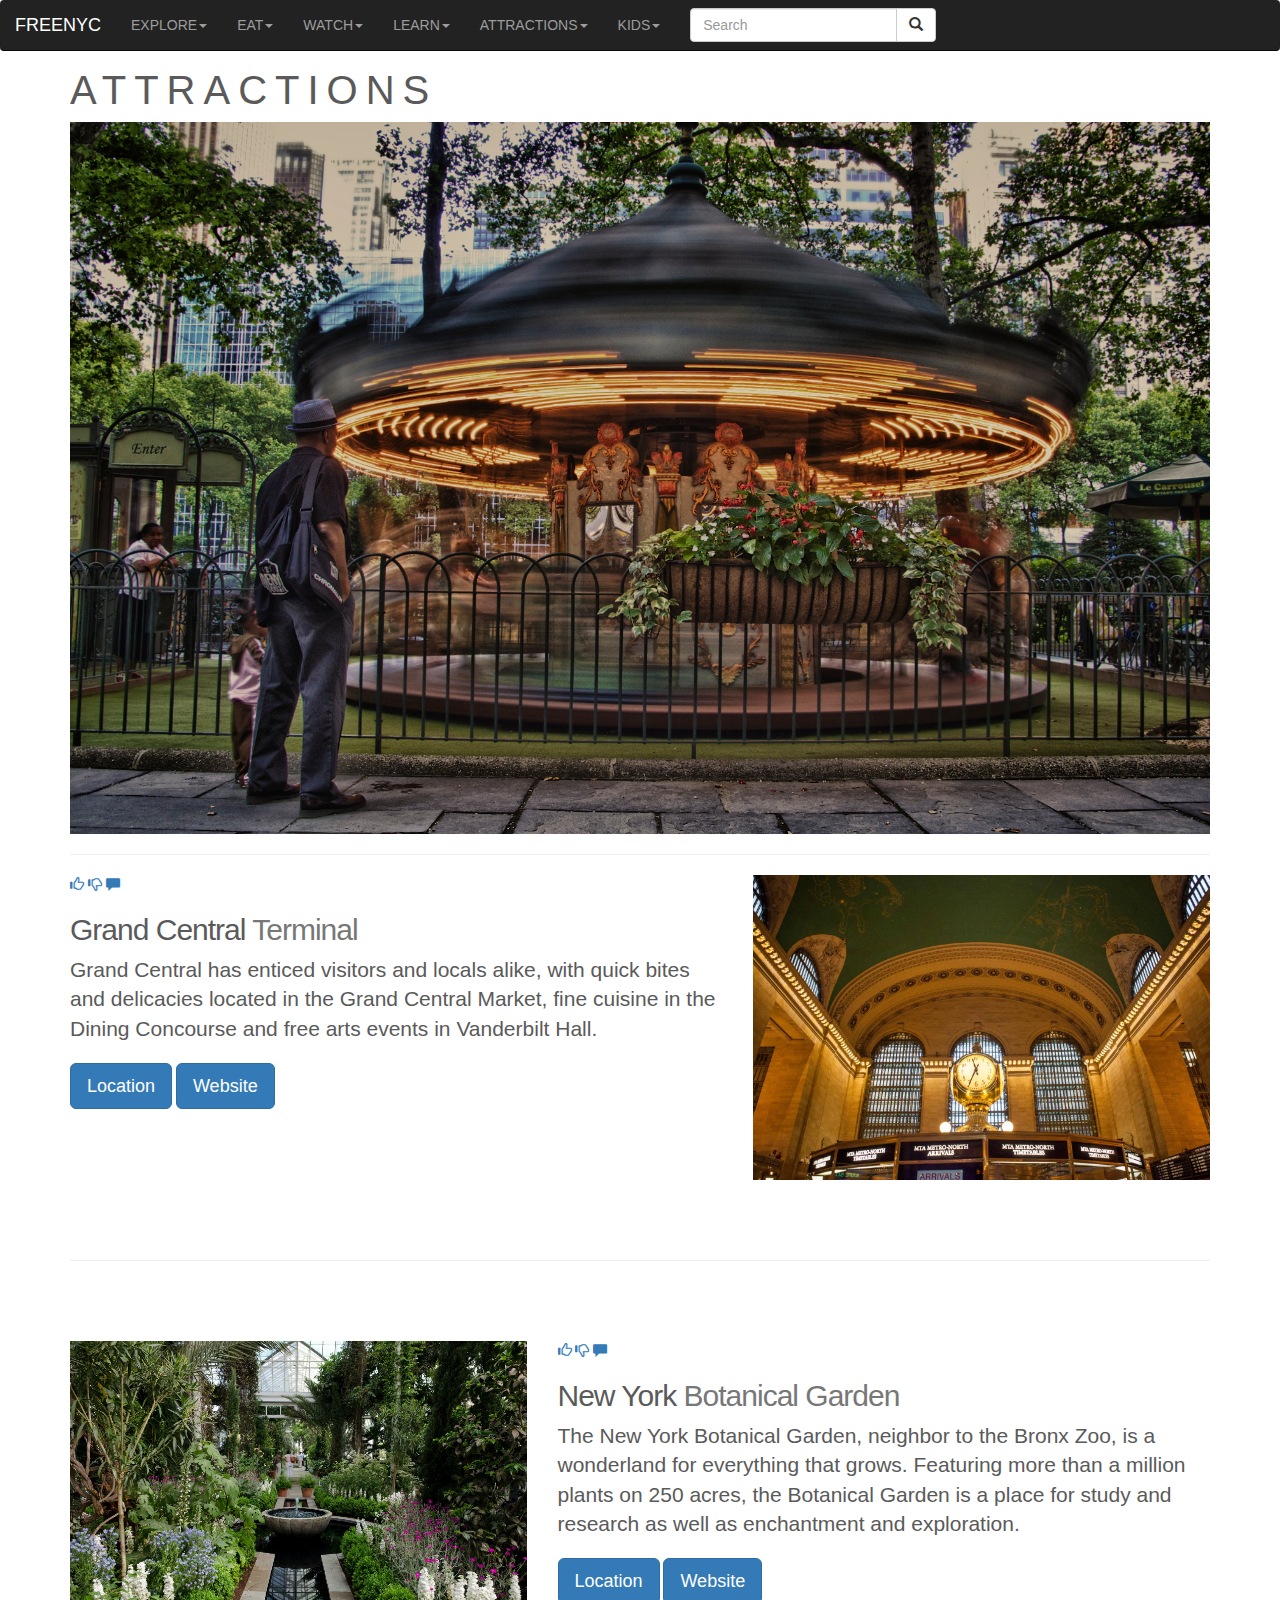
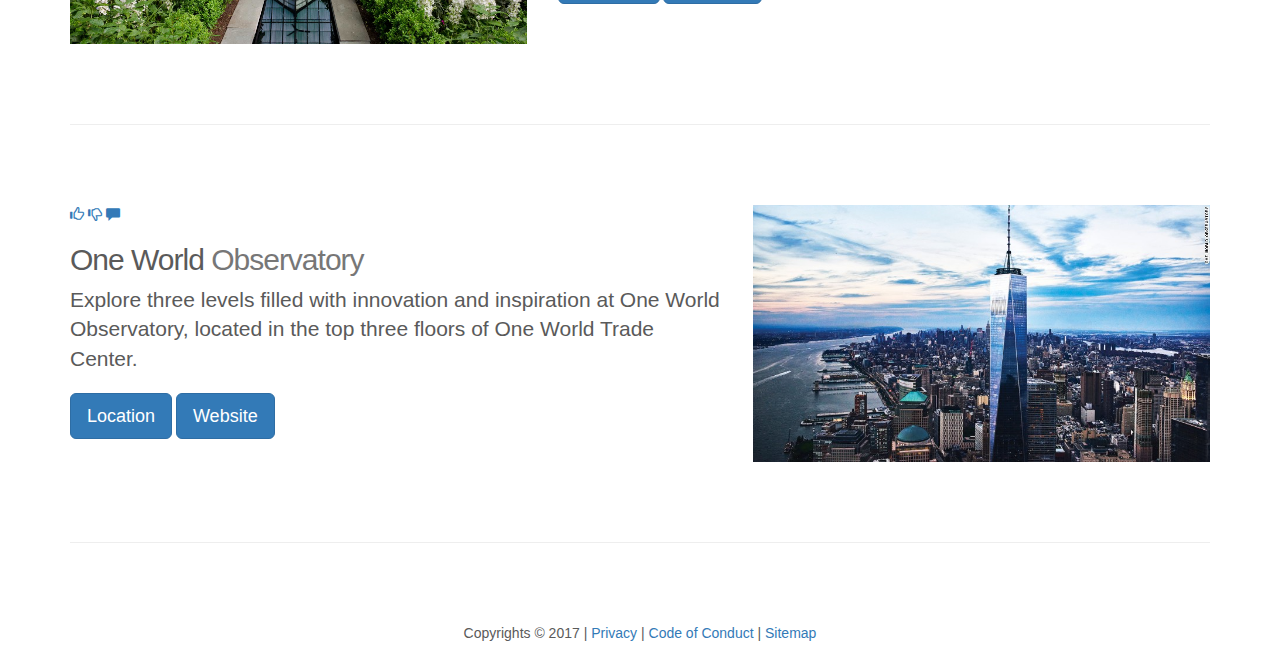
<file: bootstrap-3.3.7-dist/Attractions.html>
<!DOCTYPE html>
<html lang="en">
  <head>
    <meta charset="utf-8">
    <meta http-equiv="X-UA-Compatible" content="IE=edge">
    <meta name="viewport" content="width=device-width, initial-scale=1">
    <!-- The above 3 meta tags *must* come first in the head; any other head content must come *after* these tags -->
    <title>FREENYC</title>

    <!-- Bootstrap -->
    <link href="css/bootstrap.min.css" rel="stylesheet">
    <link href="carousel.css" rel="stylesheet">

    <!-- HTML5 shim and Respond.js for IE8 support of HTML5 elements and media queries -->
    <!-- WARNING: Respond.js doesn't work if you view the page via file:// -->
    <!--[if lt IE 9]>
      <script src="https://oss.maxcdn.com/html5shiv/3.7.3/html5shiv.min.js"></script>
      <script src="https://oss.maxcdn.com/respond/1.4.2/respond.min.js"></script>
    <![endif]-->
  </head>
  <body>
    <div class="navbar-wrapper">
      <div class="container">
          
       <nav class="navbar navbar-inverse navbar-static-top navbar-fixed-top style="background-color: #e3f2fd";">
          <div class="container">
            <div class="navbar-header">
              <button type="button" class="navbar-toggle collapsed" data-toggle="collapse" data-target="#navbar" aria-expanded="false" aria-controls="navbar">
                <span class="sr-only">Toggle navigation</span>
                <span class="icon-bar"></span>
                <span class="icon-bar"></span>
                <span class="icon-bar"></span>
              </button>
              <a class="navbar-brand" href="index.html">FREENYC</a>
            </div>
            <div id="navbar" class="navbar-collapse collapse">
              <ul class="nav navbar-nav">
                  <li><a href="#" class="dropdown-toggle" data-toggle="dropdown" role="button" aria-haspopup="true" aria-expanded="false">EXPLORE<span class="caret"></span></a>
                    <ul class="dropdown-menu">
                    <li><a href="Sightseeing.html">Sightseeing</a></li>
                    <li><a href="#">Outdoors</a></li>
                    <li><a href="#">EscapeRooms</a></li>
                    </ul>
                  </li>
                  
                <li><a href="#"class="dropdown-toggle" data-toggle="dropdown" role="button" aria-haspopup="true" aria-expanded="false">EAT<span class="caret">
                    </span></a>
                         <ul class="dropdown-menu">
                    <li><a href="Internationalfood.html">International Food</a></li>
                    <li><a href="#">Sweets</a></li>
                    <li><a href="#">Dining Experiences</a></li>
                    <li><a href="#">Drinks</a></li>
                    </ul>
                  </li>
                <li><a href="#" class="dropdown-toggle" data-toggle="dropdown" role="button" aria-haspopup="true" aria-expanded="false">WATCH<span class="caret">
                    </span></a>
                    <ul class="dropdown-menu">
                    <li><a href="Comedyshows.html">Comedy Shows</a></li>
                    <li><a href="#">Live Music</a></li>
                    <li><a href="#">Movies</a></li>
                    </ul>
                </li>
                <li><a href="#" class="dropdown-toggle" data-toggle="dropdown" role="button" aria-haspopup="true" aria-expanded="false">LEARN<span class="caret">
                    </span></a>
                    <ul class="dropdown-menu">
                    <li><a href="History.html">History</a></li>
                    <li><a href="#">Art Classes</a></li>
                    <li><a href="#">Dance Classes</a></li>
                    <li><a href="#">Acrobatics Classes</a></li>
                    </ul>
                  </li>
            
                <li><a href="#" class="dropdown-toggle" data-toggle="dropdown" role="button" aria-haspopup="true" aria-expanded="false">ATTRACTIONS<span class="caret">
                    </span></a>
                    <ul class="dropdown-menu">
                     <li><a href="attractions.html">Main Attractions </a></li>
                    <li><a href="#">Grand Central Terminal</a></li>
                    <li><a href="#">New York Botanical Garden</a></li>
                    <li><a href="#">One World Observatory</a></li>
                    </li>
              </ul>
              
                 <li><a href="#" class="dropdown-toggle" data-toggle="dropdown" role="button" aria-haspopup="true" aria-expanded="false">KIDS<span class="caret">
                    </span></a>
                    <ul class="dropdown-menu">
                              <li><a href="bronxzoo.html">Bronx Zoo</a></li>
                    <li><a href="#">Aquarium</a></li>
                    <li><a href="#">Library</a></li>
                    <li><a href="#">Arts</a></li>
                    </li>
              </ul>
             </li>
              <div class=" navbar-form navbar-right col-sm-4">
          <div class="input-group">
            <input type="text" class="form-control" placeholder="Search">
            <span class="input-group-btn">
              <button type="submit" class="btn btn-default"><span class="glyphicon glyphicon-search"></span></button>
            </span>
          </div><!-- /input-group -->

            </div><!-- /.navbar-collapse -->
          </div><!--/.container-->
        </div>
          </nav>
        </div>
    </div>
      
      <div class="container">
        <div class="title">
       <h1> ATTRACTIONS</h1>
          </div>
      <img class="img-responsive" src="Attractions/Attractions3.jpg">
          
           <hr class="feather-divider">

      <div class="row ">
        <div class="col-md-7">
          <a href="#"><span class="glyphicon glyphicon-thumbs-up"></span></a>
          <a href="#"><span class="glyphicon glyphicon-thumbs-down"></span></a>
          <a href="#"><span class="glyphicon glyphicon-comment"></span></a>
          <h2 class="featurette-heading">Grand Central <span class="text-muted">Terminal</span></h2>
          <p class="lead">Grand Central has enticed visitors and locals alike, with quick bites and delicacies located in the Grand Central Market, fine cuisine in the Dining Concourse and free arts events in Vanderbilt Hall.</p>
          
         <p><a class="btn btn-lg btn-primary" href="https://www.google.com/maps/place/Grand+Central+Terminal/@40.7527262,-73.9794181,17z/data=!4m5!3m4!1s0x89c25a21fb011c85:0x37513b7f1821408b!8m2!3d40.7527262!4d-73.9772294" role="button">Location</a>
             
            <a class="btn btn-lg btn-primary" href="http://www.grandcentralterminal.com/" role="button">Website</a>
            </p>
        </div>
        <div class="col-md-5">
          <img class="featurette-image img-responsive center-block" src="Attractions/GrandCentralTerminal.jpg" alt="Grand Central Terminal">
        </div>
      </div>

      <hr class="featurette-divider">

      <div class="row featurette">
        <div class="col-md-7 col-md-push-5">
          <a href="#"><span class="glyphicon glyphicon-thumbs-up"></span></a>
          <a href="#"><span class="glyphicon glyphicon-thumbs-down"></span></a>
          <a href="#"><span class="glyphicon glyphicon-comment"></span></a>
          <h2 class="featurette-heading">New York <span class="text-muted">Botanical Garden</span></h2>
          <p class="lead">The New York Botanical Garden, neighbor to the Bronx Zoo, is a wonderland for everything that grows. Featuring more than a million plants on 250 acres, the Botanical Garden is a place for study and research as well as enchantment and exploration.</p>
            
            <p><a class="btn btn-lg btn-primary" href="https://www.google.com/maps/place/New+York+Botanical+Garden/@40.861704,-73.8825307,17z/data=!3m1!4b1!4m5!3m4!1s0x89c2f37cb80715c9:0xd73f5ca83441153f!8m2!3d40.861704!4d-73.880342" role="button">Location</a>
             
            <a class="btn btn-lg btn-primary" href="https://www.nybg.org/" role="button">Website</a>
            </p>
        </div>
        <div class="col-md-5 col-md-pull-7">
          <img class="featurette-image img-responsive center-block" src="Attractions/NewYorkBotanicalGarden.jpg" alt="New York Botanical Garden">
        </div>
      </div>

      <hr class="featurette-divider">

      <div class="row featurette">
        <div class="col-md-7">
          <a href="#"><span class="glyphicon glyphicon-thumbs-up"></span></a>
          <a href="#"><span class="glyphicon glyphicon-thumbs-down"></span></a>
          <a href="#"><span class="glyphicon glyphicon-comment"></span></a>
          <h2 class="featurette-heading">One World <span class="text-muted">Observatory</span></h2>
          <p class="lead">Explore three levels filled with innovation and inspiration at One World Observatory, located in the top three floors of One World Trade Center.</p>
            
            <p><a class="btn btn-lg btn-primary" href="https://www.google.com/maps/place/One+World+Observatory/@40.7133444,-74.0155564,17z/data=!3m1!4b1!4m5!3m4!1s0x89c25a1bd03f614d:0x8fe352941f469354!8m2!3d40.7133444!4d-74.0133677" role="button">Location</a>
             
            <a class="btn btn-lg btn-primary" href="https://oneworldobservatory.com/" role="button">Website</a>
            </p>
        </div>
        <div class="col-md-5">
          <img class="featurette-image img-responsive center-block" src="Attractions/OneWorldObservatory.jpg" alt="One World Observatory">
        </div>
      </div>

      <hr class="featurette-divider">
    
      </div>
          
           <!-- FOOTER -->
      <!-- Site footer -->
      <footer class="footer">
        <p class="text-center"> Copyrights &#169; 2017 | <a href="#">Privacy</a> | <a href="#">Code of Conduct </a> | <a href="#">Sitemap</a> </p>
      </footer>

    <!-- jQuery (necessary for Bootstrap's JavaScript plugins) -->
    <script src="https://ajax.googleapis.com/ajax/libs/jquery/1.12.4/jquery.min.js"></script>
    <!-- Include all compiled plugins (below), or include individual files as needed -->
    <script src="js/bootstrap.min.js"></script>
  </body>
</html>
</file>
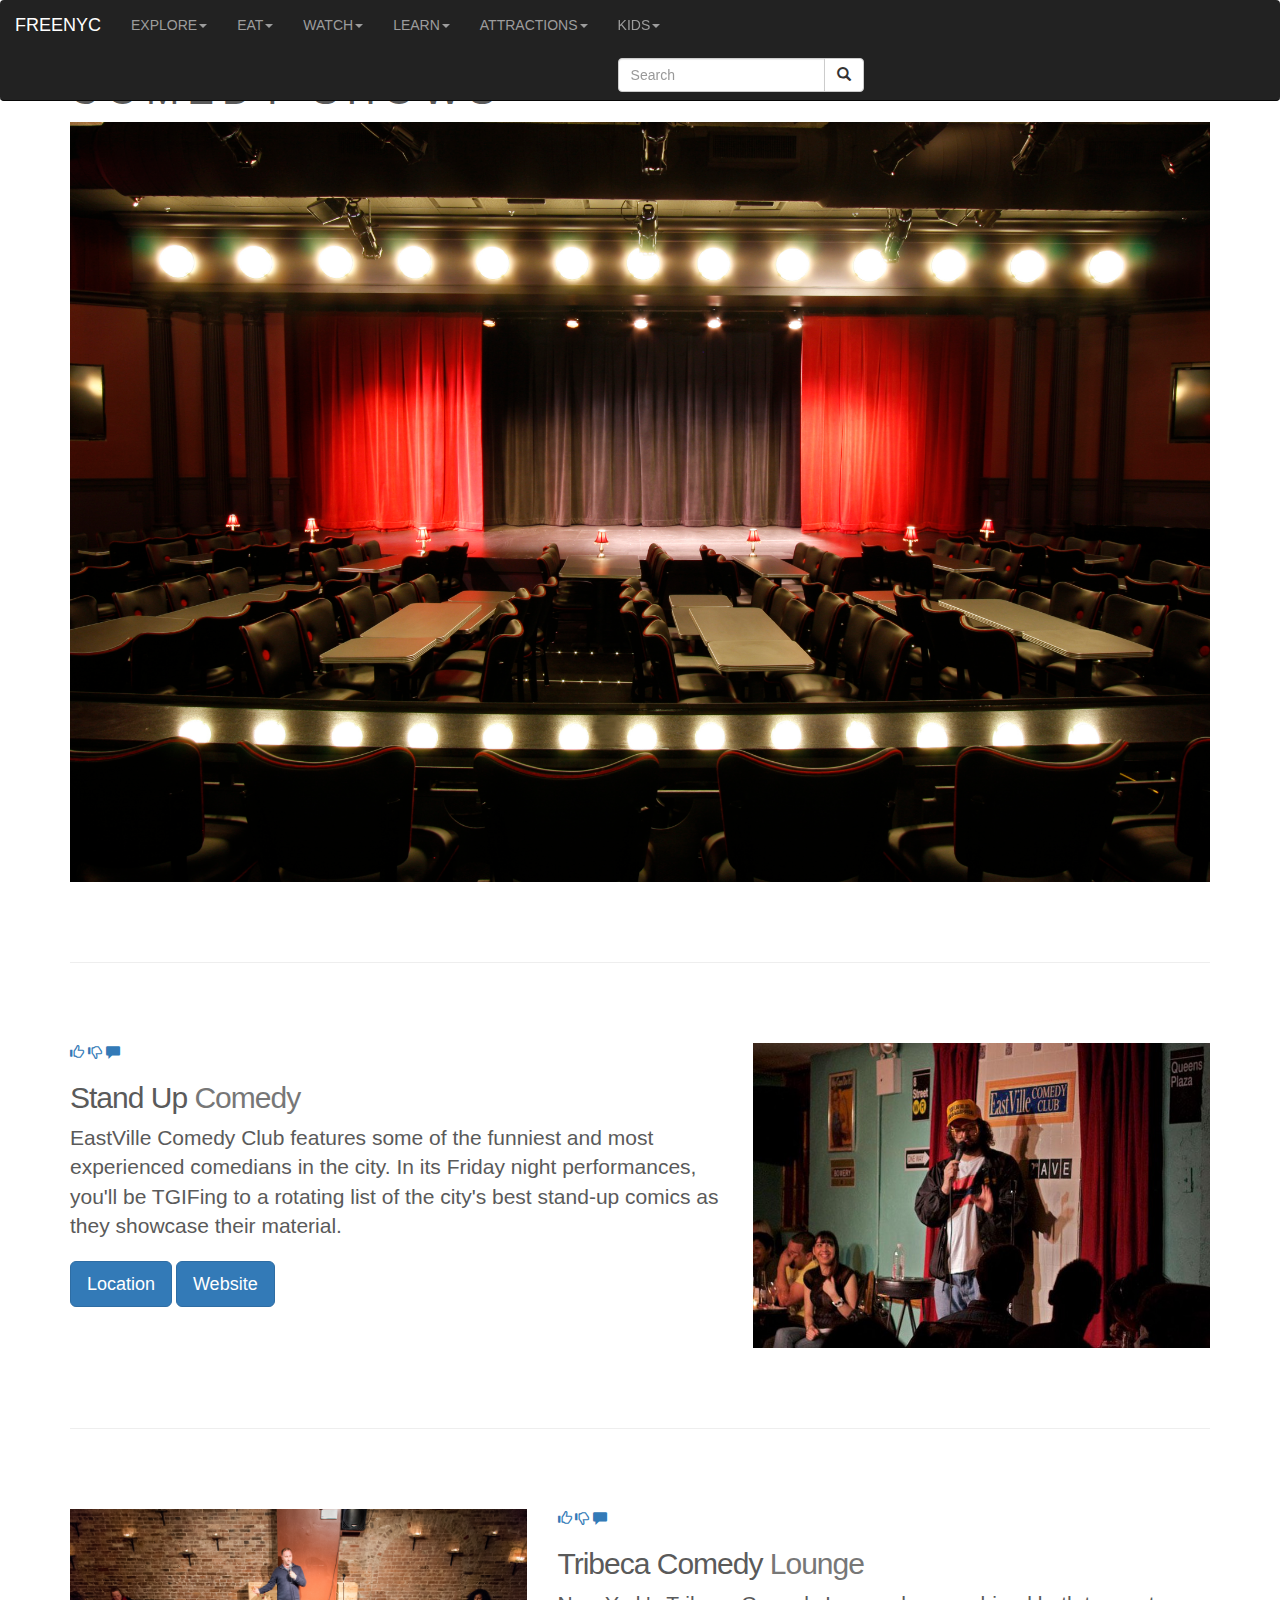
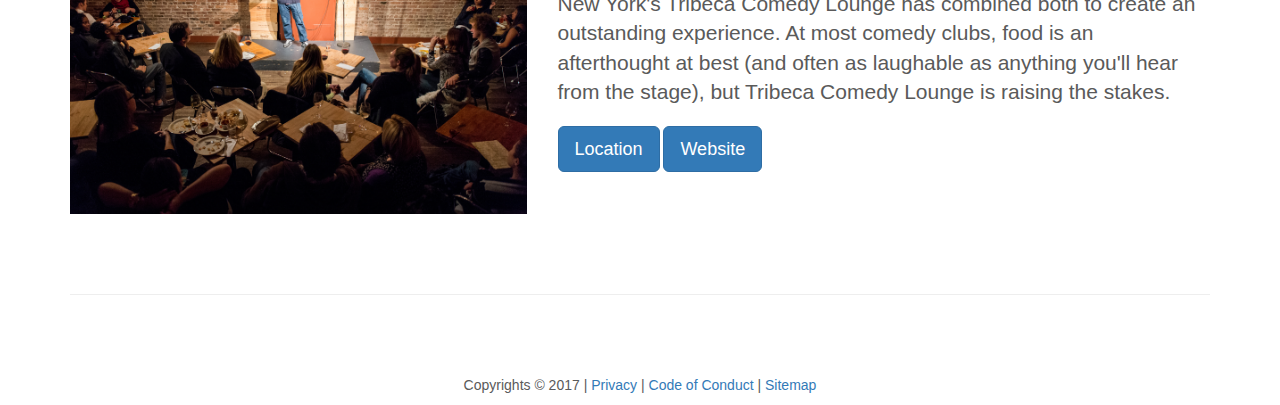
<file: bootstrap-3.3.7-dist/Comedyshows.html>
<!DOCTYPE html>
<html lang="en">
  <head>
    <meta charset="utf-8">
    <meta http-equiv="X-UA-Compatible" content="IE=edge">
    <meta name="viewport" content="width=device-width, initial-scale=1">
    <!-- The above 3 meta tags *must* come first in the head; any other head content must come *after* these tags -->
    <title>Bootstrap 101 Template</title>

    <!-- Bootstrap -->
    <link href="css/bootstrap.min.css" rel="stylesheet">
    <link href="carousel.css" rel="stylesheet">

    <!-- HTML5 shim and Respond.js for IE8 support of HTML5 elements and media queries -->
    <!-- WARNING: Respond.js doesn't work if you view the page via file:// -->
    <!--[if lt IE 9]>
      <script src="https://oss.maxcdn.com/html5shiv/3.7.3/html5shiv.min.js"></script>
      <script src="https://oss.maxcdn.com/respond/1.4.2/respond.min.js"></script>
    <![endif]-->
  </head>
  <body>
     <div class="navbar-wrapper">
      <div class="container">
          
       <nav class="navbar navbar-inverse navbar-fixed-top">
          <div class="container">
            <div class="navbar-header">
              <button type="button" class="navbar-toggle collapsed" data-toggle="collapse" data-target="#navbar" aria-expanded="false" aria-controls="navbar">
                <span class="sr-only">Toggle navigation</span>
                <span class="icon-bar"></span>
                <span class="icon-bar"></span>
                <span class="icon-bar"></span>
              </button>
              <a class="navbar-brand" href="index.html">FREENYC</a>
            </div>
            <div id="navbar" class="navbar-collapse collapse">
              <ul class="nav navbar-nav">
                  <li><a href="#" class="dropdown-toggle" data-toggle="dropdown" role="button" aria-haspopup="true" aria-expanded="false">EXPLORE<span class="caret"></span></a>
                    <ul class="dropdown-menu">
                    <li><a href="Sightseeing.html">Sightseeing</a></li>
                    <li><a href="#">Outdoors</a></li>
                    <li><a href="#">EscapeRooms</a></li>
                    </ul>
                  </li>
                  
                <li><a href="#"class="dropdown-toggle" data-toggle="dropdown" role="button" aria-haspopup="true" aria-expanded="false">EAT<span class="caret">
                    </span></a>
                         <ul class="dropdown-menu">
                    <li><a href="Internationalfood.html">International Food</a></li>
                    <li><a href="#">Sweets</a></li>
                    <li><a href="#">Dining Experiences</a></li>
                    <li><a href="#">Drinks</a></li>
                    </ul>
                  </li>
                <li><a href="#" class="dropdown-toggle" data-toggle="dropdown" role="button" aria-haspopup="true" aria-expanded="false">WATCH<span class="caret">
                    </span></a>
                    <ul class="dropdown-menu">
                    <li><a href="Comedyshows.html">Comedy Shows</a></li>
                    <li><a href="#">Live Music</a></li>
                    <li><a href="#">Movies</a></li>
                    </ul>
                </li>
                <li><a href="#" class="dropdown-toggle" data-toggle="dropdown" role="button" aria-haspopup="true" aria-expanded="false">LEARN<span class="caret">
                    </span></a>
                    <ul class="dropdown-menu">
                    <li><a href="History.html">History</a></li>
                    <li><a href="#">Art Classes</a></li>
                    <li><a href="#">Dance Classes</a></li>
                    <li><a href="#">Acrobatics Classes</a></li>
                    </ul>
                  </li>
                <li><a href="#" class="dropdown-toggle" data-toggle="dropdown" role="button" aria-haspopup="true" aria-expanded="false">ATTRACTIONS<span class="caret">
                    </span></a>
                    <ul class="dropdown-menu">
                     <li><a href="attractions.html">Main Attractions </a></li>
                    <li><a href="#">Grand Central Terminal</a></li>
                    <li><a href="#">New York Botanical Garden</a></li>
                    <li><a href="#">One World Observatory</a></li>
                    </li>
              </ul>
              
                 <li><a href="#" class="dropdown-toggle" data-toggle="dropdown" role="button" aria-haspopup="true" aria-expanded="false">KIDS<span class="caret">
                    </span></a>
                    <ul class="dropdown-menu">
                              <li><a href="bronxzoo.html">Bronx Zoo</a></li>
                    <li><a href="#">Aquarium</a></li>
                    <li><a href="#">Library</a></li>
                    <li><a href="#">Arts</a></li>
                    </li>
              </ul>
            <div class=" navbar-form navbar-right col-sm-4">
          <div class="input-group">
            <input type="text" class="form-control" placeholder="Search">
            <span class="input-group-btn">
              <button type="submit" class="btn btn-default"><span class="glyphicon glyphicon-search"></span></button>
            </span>
          </div><!-- /input-group -->

            </div><!-- /.navbar-collapse -->
          </div><!--/.container-->
        </div>
          </nav>
        </div>
    </div>
      
      <div class="container">
        <div class="title">
       <h1>COMEDY SHOWS</h1>
          </div>
      <img class="img-responsive" src="Watch/ComedyShows.jpg">
          
          <hr class="featurette-divider">

      <div class="row featurette">
        <div class="col-md-7">
          <a href="#"><span class="glyphicon glyphicon-thumbs-up"></span></a>
          <a href="#"><span class="glyphicon glyphicon-thumbs-down"></span></a>
          <a href="#"><span class="glyphicon glyphicon-comment"></span></a>
          <h2 class="featurette-heading">Stand Up <span class="text-muted">Comedy</span></h2>
          <p class="lead">EastVille Comedy Club features some of the funniest and most experienced comedians in the city. In its Friday night performances, you'll be TGIFing to a rotating list of the city's best stand-up comics as they showcase their material.</p>
            
            <p><a class="btn btn-lg btn-primary" href="https://www.google.com/maps/place/EastVille+Comedy+Club/@40.7265449,-73.9920507,17z/data=!4m13!1m7!3m6!1s0x89c25984b353bb31:0x20df7739a37b367c!2s85+E+4th+St,+New+York,+NY+10003!3b1!8m2!3d40.7265449!4d-73.989862!3m4!1s0x89c25984b353bb31:0xff7b2e0dd730ea71!8m2!3d40.7264757!4d-73.9898792" role="button">Location</a>
             
            <a class="btn btn-lg btn-primary" href="http://www.eastvillecomedy.com/" role="button">Website</a>
            </p>
        </div>
        <div class="col-md-5">
          <img class="featurette-image img-responsive center-block" src="Watch/StandUpComedy.jpeg" alt="Stand Up Comedy">
        </div>
      </div>

      <hr class="featurette-divider">

      <div class="row featurette">
        <div class="col-md-7 col-md-push-5">
          <a href="#"><span class="glyphicon glyphicon-thumbs-up"></span></a>
          <a href="#"><span class="glyphicon glyphicon-thumbs-down"></span></a>
          <a href="#"><span class="glyphicon glyphicon-comment"></span></a>
          <h2 class="featurette-heading">Tribeca Comedy <span class="text-muted">Lounge</span></h2>
          <p class="lead"> New York's Tribeca Comedy Lounge has combined both to create an outstanding experience. At most comedy clubs, food is an afterthought at best (and often as laughable as anything you'll hear from the stage), but Tribeca Comedy Lounge is raising the stakes.</p>
            
            <p><a class="btn btn-lg btn-primary" href="https://www.google.com/maps/place/Tribeca+Comedy+Lounge/@40.714323,-74.0099556,17z/data=!4m13!1m7!3m6!1s0x89c25a1f4bb603dd:0x7899d557b7027b5!2s22+Warren+St,+New+York,+NY+10007!3b1!8m2!3d40.714323!4d-74.0077669!3m4!1s0x89c25a1f4b16e1f7:0x21506053bef0645a!8m2!3d40.7143229!4d-74.0077669" role="button">Location</a>
             
            <a class="btn btn-lg btn-primary" href="http://tribecacomedylounge.com/" role="button">Website</a>
            </p>
        </div>
        <div class="col-md-5 col-md-pull-7">
          <img class="featurette-image img-responsive center-block" src="Watch/TribecaComedyLounge.jpg" alt="Tribeca Comedy Lounge">
        </div>
      </div>

      <hr class="featurette-divider">
        
      </div>
      
        <!-- FOOTER -->
      <!-- Site footer -->
      <footer class="footer">
        <p class="text-center"> Copyrights &#169; 2017 | <a href="#">Privacy</a> | <a href="#">Code of Conduct </a> | <a href="#">Sitemap</a> </p>
      </footer>
           

    <!-- jQuery (necessary for Bootstrap's JavaScript plugins) -->
    <script src="https://ajax.googleapis.com/ajax/libs/jquery/1.12.4/jquery.min.js"></script>
    <!-- Include all compiled plugins (below), or include individual files as needed -->
    <script src="js/bootstrap.min.js"></script>
  </body>
</html>
</file>
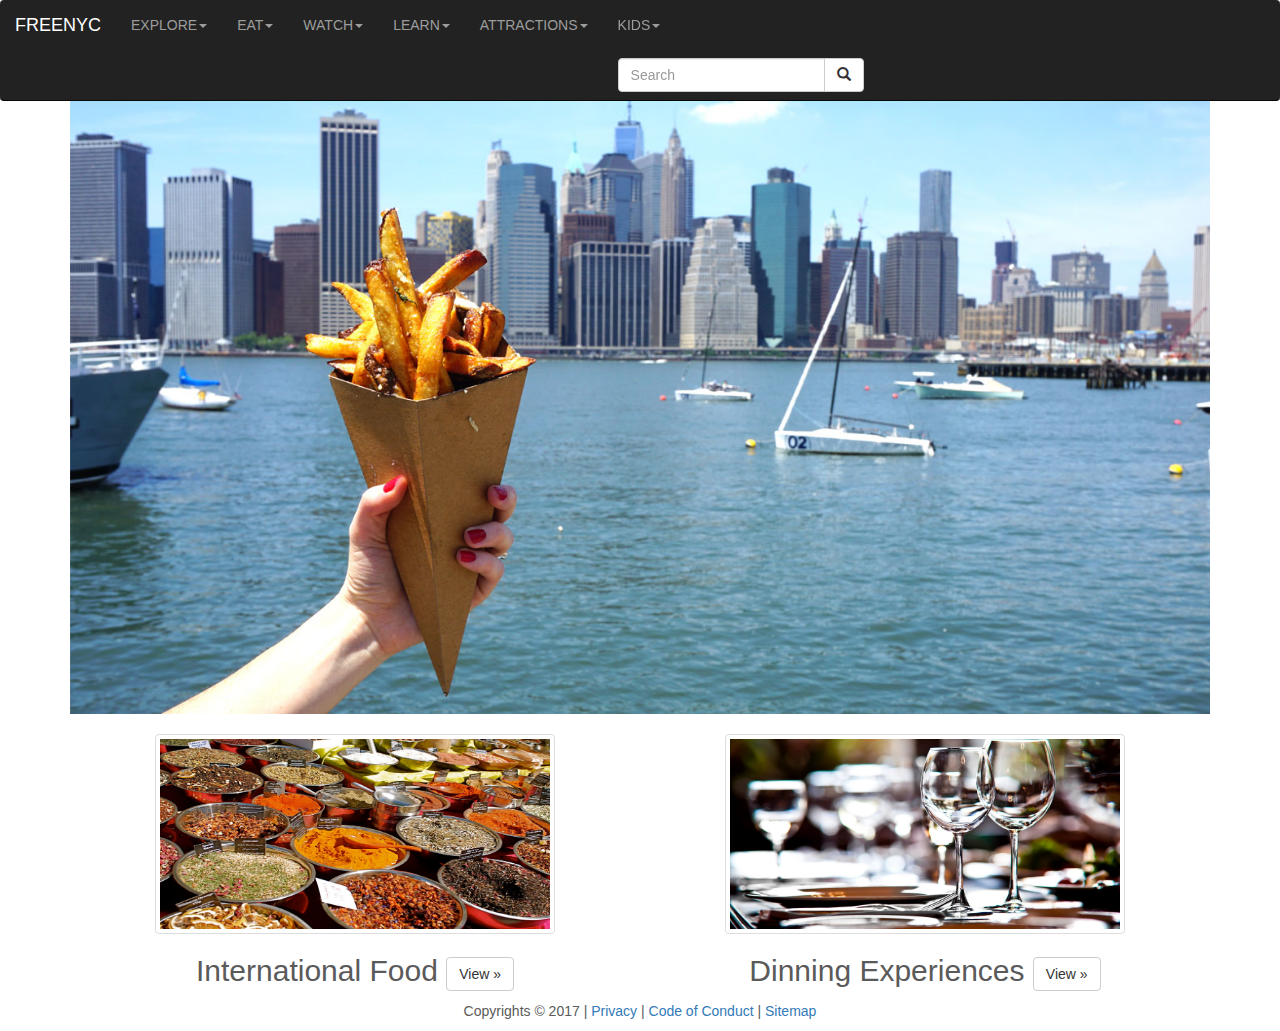
<file: bootstrap-3.3.7-dist/Eat.html>
<!DOCTYPE html>
<html lang="en">
  <head>
    <meta charset="utf-8">
    <meta http-equiv="X-UA-Compatible" content="IE=edge">
    <meta name="viewport" content="width=device-width, initial-scale=1">
    <!-- The above 3 meta tags *must* come first in the head; any other head content must come *after* these tags -->
    <title>FREENYC</title>

    <!-- Bootstrap -->
    <link href="css/bootstrap.min.css" rel="stylesheet">
    <link href="carousel.css" rel="stylesheet">

    <!-- HTML5 shim and Respond.js for IE8 support of HTML5 elements and media queries -->
    <!-- WARNING: Respond.js doesn't work if you view the page via file:// -->
    <!--[if lt IE 9]>
      <script src="https://oss.maxcdn.com/html5shiv/3.7.3/html5shiv.min.js"></script>
      <script src="https://oss.maxcdn.com/respond/1.4.2/respond.min.js"></script>
    <![endif]-->
  </head>
  <body>
    <div class="navbar-wrapper">
      <div class="container">
          
       <nav class="navbar navbar-inverse navbar-static-top navbar-fixed-top style="background-color: #e3f2fd";">
          <div class="container">
            <div class="navbar-header">
              <button type="button" class="navbar-toggle collapsed" data-toggle="collapse" data-target="#navbar" aria-expanded="false" aria-controls="navbar">
                <span class="sr-only">Toggle navigation</span>
                <span class="icon-bar"></span>
                <span class="icon-bar"></span>
                <span class="icon-bar"></span>
              </button>
              <a class="navbar-brand" href="index.html">FREENYC</a>
            </div>
            <div id="navbar" class="navbar-collapse collapse">
              <ul class="nav navbar-nav">
                  <li><a href="#" class="dropdown-toggle" data-toggle="dropdown" role="button" aria-haspopup="true" aria-expanded="false">EXPLORE<span class="caret"></span></a>
                    <ul class="dropdown-menu">
                    <li><a href="Sightseeing.html">Sightseeing</a></li>
                    <li><a href="#">Outdoors</a></li>
                    <li><a href="#">EscapeRooms</a></li>
                    </ul>
                  </li>
                  
                <li><a href="#"class="dropdown-toggle" data-toggle="dropdown" role="button" aria-haspopup="true" aria-expanded="false">EAT<span class="caret">
                    </span></a>
                         <ul class="dropdown-menu">
                    <li><a href="Internationalfood.html">International Food</a></li>
                    <li><a href="#">Sweets</a></li>
                    <li><a href="#">Dining Experiences</a></li>
                    <li><a href="#">Drinks</a></li>
                    </ul>
                  </li>
                <li><a href="#" class="dropdown-toggle" data-toggle="dropdown" role="button" aria-haspopup="true" aria-expanded="false">WATCH<span class="caret">
                    </span></a>
                    <ul class="dropdown-menu">
                    <li><a href="Comedyshows.html">Comedy Shows</a></li>
                    <li><a href="#">Live Music</a></li>
                    <li><a href="#">Movies</a></li>
                    </ul>
                </li>
                <li><a href="#" class="dropdown-toggle" data-toggle="dropdown" role="button" aria-haspopup="true" aria-expanded="false">LEARN<span class="caret">
                    </span></a>
                    <ul class="dropdown-menu">
                    <li><a href="History.html">History</a></li>
                    <li><a href="#">Art Classes</a></li>
                    <li><a href="#">Dance Classes</a></li>
                    <li><a href="#">Acrobatics Classes</a></li>
                    </ul>
                  </li>
                  <li><a href="#" class="dropdown-toggle" data-toggle="dropdown" role="button" aria-haspopup="true" aria-expanded="false">ATTRACTIONS<span class="caret">
                    </span></a>
                    <ul class="dropdown-menu">
                     <li><a href="attractions.html"> Main Attractions </a></li>
                    <li><a href="#">Grand Central Terminal</a></li>
                    <li><a href="#">New York Botanical Garden</a></li>
                    <li><a href="#">One World Observatory</a></li>
                    </li>
              </ul>
                </li>
               <li><a href="#" class="dropdown-toggle" data-toggle="dropdown" role="button" aria-haspopup="true" aria-expanded="false">KIDS<span class="caret">
                    </span></a>
                    <ul class="dropdown-menu">
                     <li><a href="bronxzoo.html">Bronx Zoo</a></li>
                    <li><a href="#">Aquarium</a></li>
                    <li><a href="#">Library</a></li>
                    <li><a href="#">Arts</a></li>
                    </li>
              </ul>
            <div class=" navbar-form navbar-right col-sm-4">
          <div class="input-group">
            <input type="text" class="form-control" placeholder="Search">
            <span class="input-group-btn">
              <button type="submit" class="btn btn-default"><span class="glyphicon glyphicon-search"></span></button>
            </span>
          </div><!-- /input-group -->

            </div><!-- /.navbar-collapse -->
          </div><!--/.container-->
        </div>
          </nav>
        </div>
    </div>
      
    <div class="container">
      <div class="title">
      <h2>EAT</h2>
        </div>
      <img class="img-responsive" src="Eat/Eat.jpg">
    
         <div class="container-fluid">  
          <div class="row">
           <div class="eat col-lg-6">
          <img class="img-thumbnail" src="Eat/InternationalFoods.JPG" alt="International Food" width="400" height="200">
          <h2>International Food <a class="btn btn-default" href="Internationalfood.html" role="button">View &raquo;</a></h2>
           </div><!-- /.col-lg-6 -->
            <div class="eat col-lg-6">
          <img class="img-thumbnail" src="Eat/DinningExp.jpg" alt="DinningExp" width="400" height="200">
          <h2>Dinning Experiences <a class="btn btn-default" href="#" role="button">View &raquo;</a></h2>
           </div><!-- /.col-lg-6 -->
            </div><!-- /.row -->
          </div>
          <!-- Site footer -->
      <footer class="footer">
        <p class="text-center"> Copyrights &#169; 2017 | <a href="#">Privacy</a> | <a href="#">Code of Conduct </a> | <a href="#">Sitemap</a> </p>
      </footer>
      
      </div> 

    <!-- jQuery (necessary for Bootstrap's JavaScript plugins) -->
    <script src="https://ajax.googleapis.com/ajax/libs/jquery/1.12.4/jquery.min.js"></script>
    <!-- Include all compiled plugins (below), or include individual files as needed -->
    <script src="js/bootstrap.min.js"></script>
  </body>
</html>
</file>
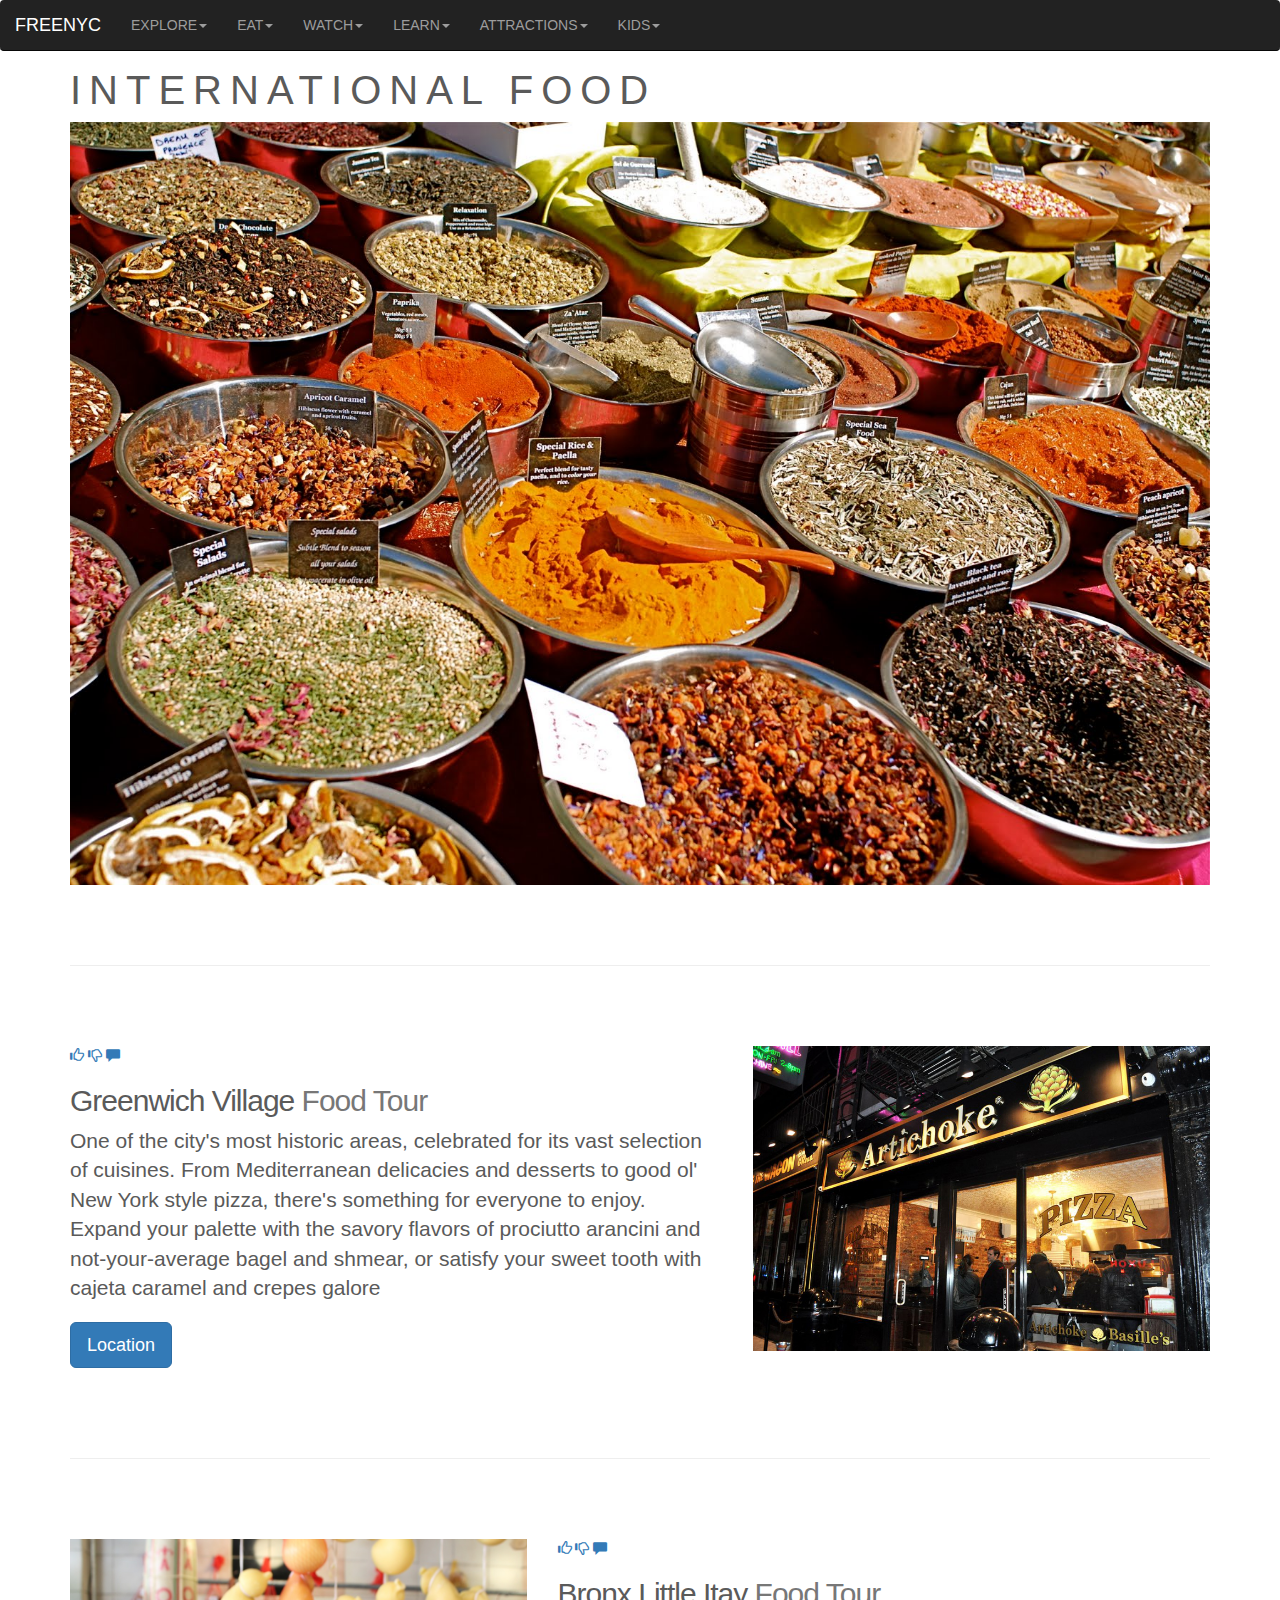
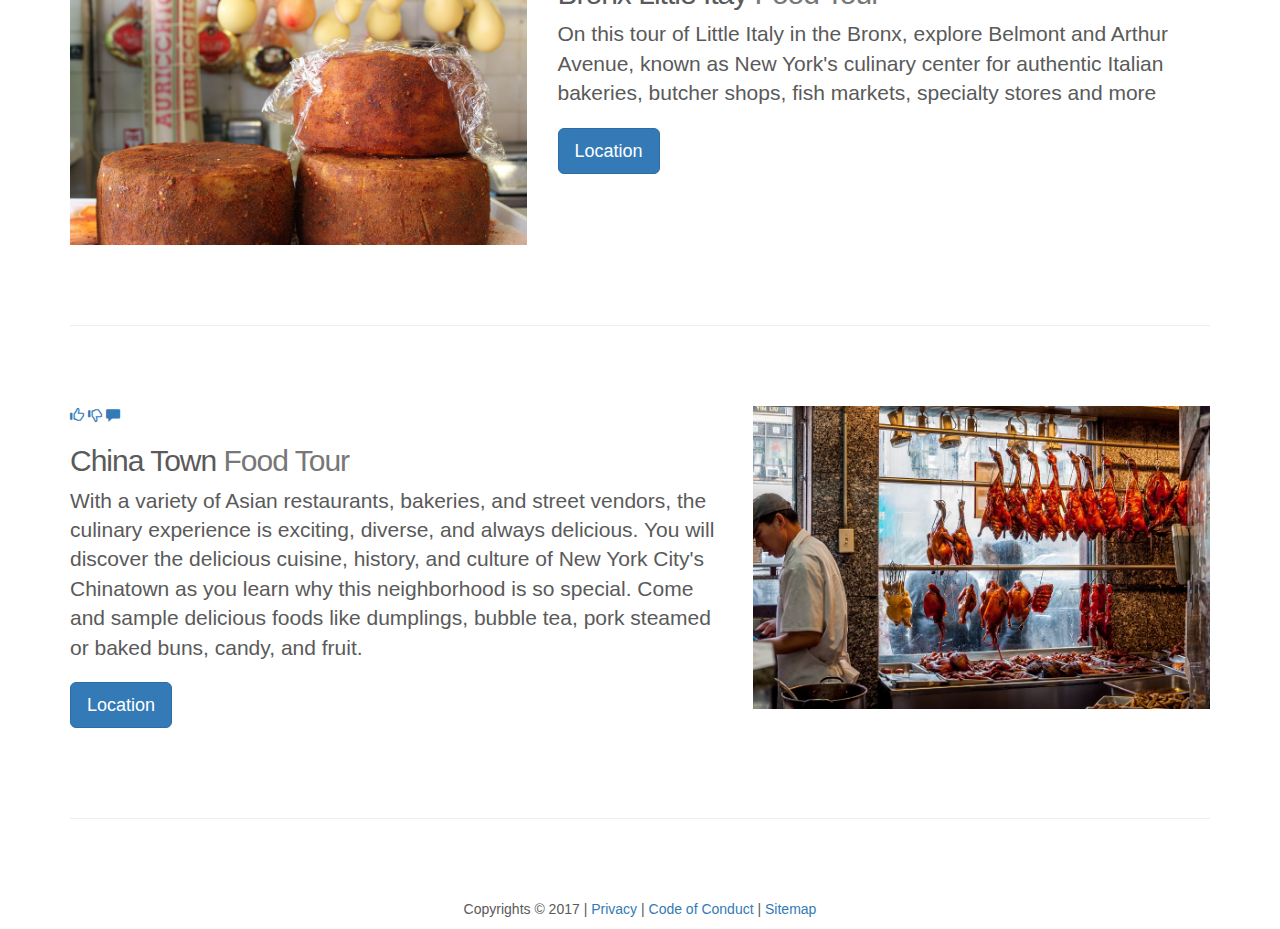
<file: bootstrap-3.3.7-dist/Internationalfood.html>
<!DOCTYPE html>
<html lang="en">
  <head>
    <meta charset="utf-8">
    <meta http-equiv="X-UA-Compatible" content="IE=edge">
    <meta name="viewport" content="width=device-width, initial-scale=1">
    <!-- The above 3 meta tags *must* come first in the head; any other head content must come *after* these tags -->
    <title>FREENYC</title>

    <!-- Bootstrap -->
    <link href="css/bootstrap.min.css" rel="stylesheet">
    <link href="carousel.css" rel="stylesheet">

    <!-- HTML5 shim and Respond.js for IE8 support of HTML5 elements and media queries -->
    <!-- WARNING: Respond.js doesn't work if you view the page via file:// -->
    <!--[if lt IE 9]>
      <script src="https://oss.maxcdn.com/html5shiv/3.7.3/html5shiv.min.js"></script>
      <script src="https://oss.maxcdn.com/respond/1.4.2/respond.min.js"></script>
    <![endif]-->
  </head>
  <body>
     <div class="navbar-wrapper">
      <div class="container">
          
       <nav class="navbar navbar-inverse navbar-fixed-top">
          <div class="container">
            <div class="navbar-header">
              <button type="button" class="navbar-toggle collapsed" data-toggle="collapse" data-target="#navbar" aria-expanded="false" aria-controls="navbar">
                <span class="sr-only">Toggle navigation</span>
                <span class="icon-bar"></span>
                <span class="icon-bar"></span>
                <span class="icon-bar"></span>
              </button>
              <a class="navbar-brand" href="index.html">FREENYC</a>
            </div>
            <div id="navbar" class="navbar-collapse collapse">
              <ul class="nav navbar-nav">
                  <li><a href="#" class="dropdown-toggle" data-toggle="dropdown" role="button" aria-haspopup="true" aria-expanded="false">EXPLORE<span class="caret"></span></a>
                    <ul class="dropdown-menu">
                    <li><a href="Sightseeing.html">Sightseeing</a></li>
                    <li><a href="#">Outdoors</a></li>
                    <li><a href="#">EscapeRooms</a></li>
                    </ul>
                  </li>
                  
                <li><a href="#"class="dropdown-toggle" data-toggle="dropdown" role="button" aria-haspopup="true" aria-expanded="false">EAT<span class="caret">
                    </span></a>
                         <ul class="dropdown-menu">
                    <li><a href="Internationalfood.html">International Food</a></li>
                    <li><a href="#">Sweets</a></li>
                    <li><a href="#">Dining Experiences</a></li>
                    <li><a href="#">Drinks</a></li>
                    </ul>
                  </li>
                <li><a href="#" class="dropdown-toggle" data-toggle="dropdown" role="button" aria-haspopup="true" aria-expanded="false">WATCH<span class="caret">
                    </span></a>
                    <ul class="dropdown-menu">
                    <li><a href="Comedyshows.html">Comedy Shows</a></li>
                    <li><a href="#">Live Music</a></li>
                    <li><a href="#">Movies</a></li>
                    </ul>
                </li>
                <li><a href="#" class="dropdown-toggle" data-toggle="dropdown" role="button" aria-haspopup="true" aria-expanded="false">LEARN<span class="caret">
                    </span></a>
                    <ul class="dropdown-menu">
                    <li><a href="History.html">History</a></li>
                    <li><a href="#">Art Classes</a></li>
                    <li><a href="#">Dance Classes</a></li>
                    <li><a href="#">Acrobatics Classes</a></li>
                    </ul>
                  </li>
                <li><a href="#" class="dropdown-toggle" data-toggle="dropdown" role="button" aria-haspopup="true" aria-expanded="false">ATTRACTIONS<span class="caret">
                    </span></a>
                    <ul class="dropdown-menu">
                     <li><a href="attractions.html"> Main Attractions </a></li>
                    <li><a href="#">Grand Central Terminal</a></li>
                    <li><a href="#">New York Botanical Garden</a></li>
                    <li><a href="#">One World Observatory</a></li>
                    </li>
              </ul>
                </li>
               <li><a href="#" class="dropdown-toggle" data-toggle="dropdown" role="button" aria-haspopup="true" aria-expanded="false">KIDS<span class="caret">
                    </span></a>
                    <ul class="dropdown-menu">
                     <li><a href="bronxzoo.html">Bronx Zoo</a></li>
                    <li><a href="#">Aquarium</a></li>
                    <li><a href="#">Library</a></li>
                    <li><a href="#">Arts</a></li>
                    </li>
            <div class=" navbar-form navbar-right col-sm-4">
          <div class="input-group">
            <input type="text" class="form-control" placeholder="Search">
            <span class="input-group-btn">
              <button type="submit" class="btn btn-default"><span class="glyphicon glyphicon-search"></span></button>
            </span>
          </div><!-- /input-group -->

            </div><!-- /.navbar-collapse -->
          </div><!--/.container-->
        </div>
          </nav>
        </div>
    </div>
      
      <div class="container">
        <div class="title">
       <h1>INTERNATIONAL FOOD</h1>
          </div>
      <img class="img-responsive" src="Eat/InternationalFoods.JPG">
          
          <hr class="featurette-divider">

      <div class="row featurette">
        <div class="col-md-7">
          <a href="#"><span class="glyphicon glyphicon-thumbs-up"></span></a>
          <a href="#"><span class="glyphicon glyphicon-thumbs-down"></span></a>
          <a href="#"><span class="glyphicon glyphicon-comment"></span></a>
          <h2 class="featurette-heading">Greenwich Village <span class="text-muted">Food Tour</span></h2>
          <p class="lead">One of the city's most historic areas, celebrated for its vast selection of cuisines. From Mediterranean delicacies and desserts to good ol' New York style pizza, there's something for everyone to enjoy. Expand your palette with the savory flavors of prociutto arancini and not-your-average bagel and shmear, or satisfy your sweet tooth with cajeta caramel and crepes galore </p>
            
            <p><a class="btn btn-lg btn-primary" href="https://www.google.com/maps/place/385+6th+Ave,+New+York,+NY+10014/@40.7331574,-74.002459,17z/data=!3m1!4b1!4m5!3m4!1s0x89c25996a9553c47:0x7095a16aa667c09d!8m2!3d40.7331574!4d-74.0002703" role="button">Location</a></p>
        </div>
        <div class="col-md-5">
          <img class="featurette-image img-responsive center-block" src="Eat/GreenwichVillageTour.jpg" alt="Greenwich Village Food Tour">
        </div>
      </div>

      <hr class="featurette-divider">

      <div class="row featurette">
        <div class="col-md-7 col-md-push-5">
          <a href="#"><span class="glyphicon glyphicon-thumbs-up"></span></a>
          <a href="#"><span class="glyphicon glyphicon-thumbs-down"></span></a>
          <a href="#"><span class="glyphicon glyphicon-comment"></span></a>
          <h2 class="featurette-heading">Bronx Little Itay <span class="text-muted">Food Tour</span></h2>
          <p class="lead"> On this tour of Little Italy in the Bronx, explore Belmont and Arthur Avenue, known as New York's culinary center for authentic Italian bakeries, butcher shops, fish markets, specialty stores and more</p>
            
            <p><a class="btn btn-lg btn-primary" href="https://www.google.com/maps/place/89+E+42nd+St,+New+York,+NY+10017/@40.7524961,-73.9794909,17z/data=!3m1!4b1!4m5!3m4!1s0x89c2590186f3714f:0x1e82af36acd10477!8m2!3d40.7524961!4d-73.9773022" role="button">Location</a></p>
        </div>
        <div class="col-md-5 col-md-pull-7">
          <img class="featurette-image img-responsive center-block" src="Eat/BronxLittleItayTour.jpg" alt="Bronx Little Itay Food Tour">
        </div>
      </div>

      <hr class="featurette-divider">

      <div class="row featurette">
        <div class="col-md-7">
          <a href="#"><span class="glyphicon glyphicon-thumbs-up"></span></a>
          <a href="#"><span class="glyphicon glyphicon-thumbs-down"></span></a>
          <a href="#"><span class="glyphicon glyphicon-comment"></span></a>
          <h2 class="featurette-heading">China Town <span class="text-muted">Food Tour</span></h2>
          <p class="lead">With a variety of Asian restaurants, bakeries, and street vendors, the culinary experience is exciting, diverse, and always delicious. You will discover the delicious cuisine, history, and culture of New York City's Chinatown as you learn why this neighborhood is so special. Come and sample delicious foods like dumplings, bubble tea, pork steamed or baked buns, candy, and fruit.</p>
            
            <p><a class="btn btn-lg btn-primary" href="https://www.google.com/maps/place/Chinatown,+New+York,+NY/@40.7160816,-74.0012583,16z/data=!3m1!4b1!4m5!3m4!1s0x89c259f56c2fc10d:0xcf9e1370cd1f3111!8m2!3d40.7157509!4d-73.9970307" role="button">Location</a></p>
        </div>
        <div class="col-md-5">
          <img class="featurette-image img-responsive center-block" src="Eat/ChinaTownToure.jpg" alt="China Town Food Tour">
        </div>
      </div>

      <hr class="featurette-divider">
        
      </div>
      
        <!-- FOOTER -->
      <!-- Site footer -->
      <footer class="footer">
        <p class="text-center"> Copyrights &#169; 2017 | <a href="#">Privacy</a> | <a href="#">Code of Conduct </a> | <a href="#">Sitemap</a> </p>
      </footer>
           

    <!-- jQuery (necessary for Bootstrap's JavaScript plugins) -->
    <script src="https://ajax.googleapis.com/ajax/libs/jquery/1.12.4/jquery.min.js"></script>
    <!-- Include all compiled plugins (below), or include individual files as needed -->
    <script src="js/bootstrap.min.js"></script>
  </body>
</html>
</file>
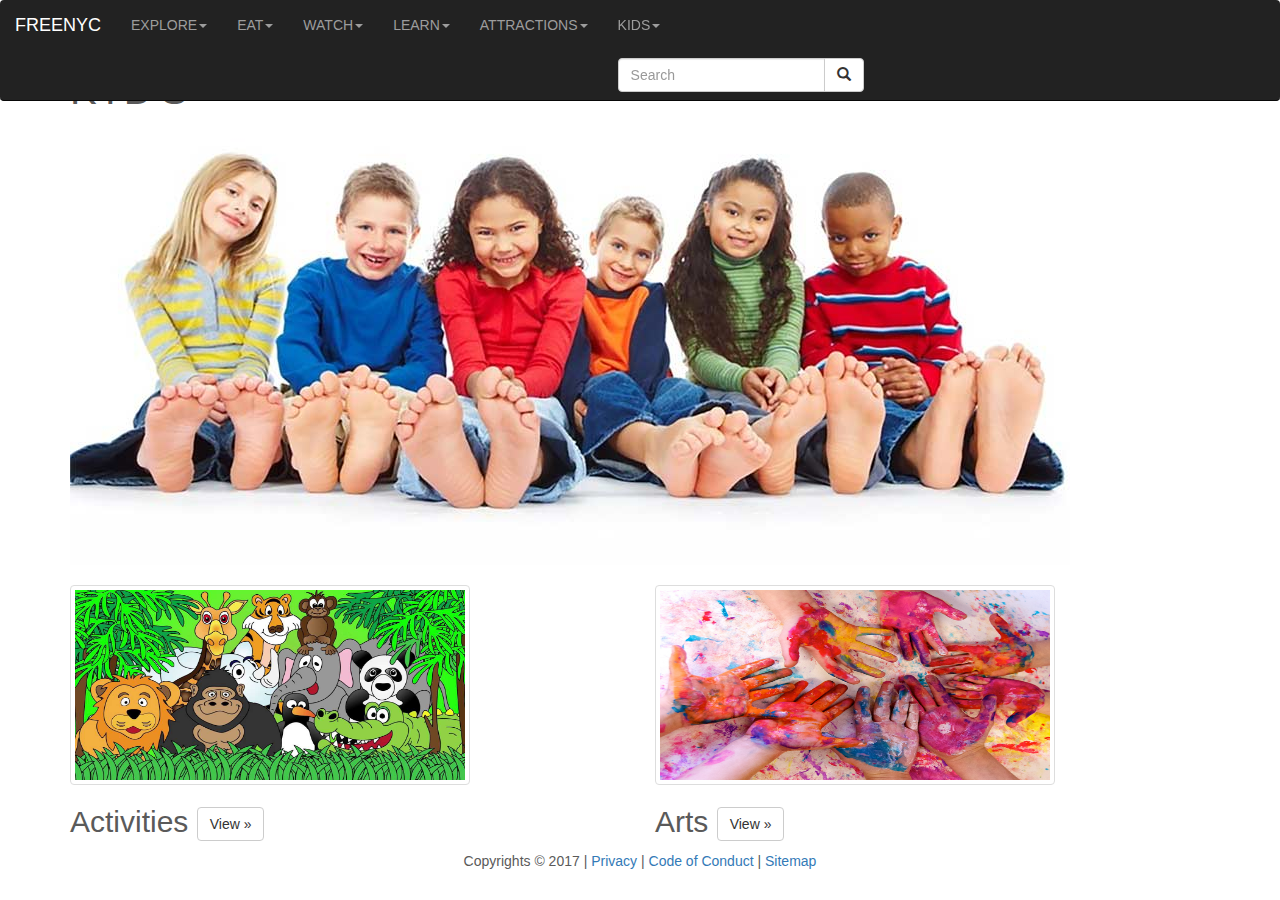
<file: bootstrap-3.3.7-dist/kids.html>
<!DOCTYPE html>
<html lang="en">
  <head>
    <meta charset="utf-8">
    <meta http-equiv="X-UA-Compatible" content="IE=edge">
    <meta name="viewport" content="width=device-width, initial-scale=1">
    <!-- The above 3 meta tags *must* come first in the head; any other head content must come *after* these tags -->
    <title>FREENYC</title>

    <!-- Bootstrap -->
    <link href="css/bootstrap.min.css" rel="stylesheet">
    <link href="carousel.css" rel="stylesheet">

    <!-- HTML5 shim and Respond.js for IE8 support of HTML5 elements and media queries -->
    <!-- WARNING: Respond.js doesn't work if you view the page via file:// -->
    <!--[if lt IE 9]>
      <script src="https://oss.maxcdn.com/html5shiv/3.7.3/html5shiv.min.js"></script>
      <script src="https://oss.maxcdn.com/respond/1.4.2/respond.min.js"></script>
    <![endif]-->
  </head>
  <body>
    <div class="navbar-wrapper">
      <div class="container">
          
       <nav class="navbar navbar-inverse navbar-static-top navbar-fixed-top style="background-color: #e3f2fd";">
          <div class="container">
            <div class="navbar-header">
              <button type="button" class="navbar-toggle collapsed" data-toggle="collapse" data-target="#navbar" aria-expanded="false" aria-controls="navbar">
                <span class="sr-only">Toggle navigation</span>
                <span class="icon-bar"></span>
                <span class="icon-bar"></span>
                <span class="icon-bar"></span>
              </button>
              <a class="navbar-brand" href="index.html">FREENYC</a>
            </div>
            <div id="navbar" class="navbar-collapse collapse">
              <ul class="nav navbar-nav">
                  <li><a href="#" class="dropdown-toggle" data-toggle="dropdown" role="button" aria-haspopup="true" aria-expanded="false">EXPLORE<span class="caret"></span></a>
                    <ul class="dropdown-menu">
                    <li><a href="Sightseeing.html">Sightseeing</a></li>
                    <li><a href="#">Outdoors</a></li>
                    <li><a href="#">EscapeRooms</a></li>
                    </ul>
                  </li>
                  
                <li><a href="#"class="dropdown-toggle" data-toggle="dropdown" role="button" aria-haspopup="true" aria-expanded="false">EAT<span class="caret">
                    </span></a>
                         <ul class="dropdown-menu">
                    <li><a href="Internationalfood.html">International Food</a></li>
                    <li><a href="#">Sweets</a></li>
                    <li><a href="#">Dining Experiences</a></li>
                    <li><a href="#">Drinks</a></li>
                    </ul>
                  </li>
                <li><a href="#" class="dropdown-toggle" data-toggle="dropdown" role="button" aria-haspopup="true" aria-expanded="false">WATCH<span class="caret">
                    </span></a>
                    <ul class="dropdown-menu">
                    <li><a href="Comedyshows.html">Comedy Shows</a></li>
                    <li><a href="#">Live Music</a></li>
                    <li><a href="#">Movies</a></li>
                    </ul>
                </li>
                <li><a href="#" class="dropdown-toggle" data-toggle="dropdown" role="button" aria-haspopup="true" aria-expanded="false">LEARN<span class="caret">
                    </span></a>
                    <ul class="dropdown-menu">
                    <li><a href="History.html">History</a></li>
                    <li><a href="#">Art Classes</a></li>
                    <li><a href="#">Dance Classes</a></li>
                    <li><a href="#">Acrobatics Classes</a></li>
                    </ul>
                  </li>
                <li><a href="#" class="dropdown-toggle" data-toggle="dropdown" role="button" aria-haspopup="true" aria-expanded="false">ATTRACTIONS<span class="caret">
                    </span></a>
                    <ul class="dropdown-menu">
                     <li><a href="attractions.html"> Main Attractions </a></li>
                    <li><a href="#">Grand Central Terminal</a></li>
                    <li><a href="#">New York Botanical Garden</a></li>
                    <li><a href="#">One World Observatory</a></li>
                    </li>
              </ul>
                </li>
               
                 <li><a href="#" class="dropdown-toggle" data-toggle="dropdown" role="button" aria-haspopup="true" aria-expanded="false">KIDS<span class="caret">
                    </span></a>
                    <ul class="dropdown-menu">
                              <li><a href="bronxzoo.html">Bronx Zoo</a></li>
                    <li><a href="#">Aquarium</a></li>
                    <li><a href="#">Library</a></li>
                    <li><a href="#">Arts</a></li>
                    </li>
              </ul>
            <div class=" navbar-form navbar-right col-sm-4">
          <div class="input-group">
            <input type="text" class="form-control" placeholder="Search">
            <span class="input-group-btn">
              <button type="submit" class="btn btn-default"><span class="glyphicon glyphicon-search"></span></button>
            </span>
          </div><!-- /input-group -->

            </div><!-- /.navbar-collapse -->
          </div><!--/.container-->
        </div>
          </nav>
        </div>
    </div>
      
    <div class="container">
    
      <div class="title">
      <h1> Kids </h1>
        </div>
      <img class="img-responsive" src="kidspage/kids.jpg">
    
         <div class="feather-divider">  
          <div class="row">
           <div class="kids col-lg-6">
          <img class="img-thumbnail" src="kidspage/zoo.jpg" alt="Bronx Zoo" width="400" height="200">
          <h2>Activities <a class="btn btn-default" href="bronxzoo.html" role="button">View &raquo;</a></h2>
           </div><!-- /.col-lg-6 -->
            <div class="kids col-lg-6">
          <img class="img-thumbnail" src="kidspage/art.jpg" alt="Arts & Crafts" width="400" height="200">
          <h2>Arts <a class="btn btn-default" href="#" role="button">View &raquo;</a></h2>
           </div><!-- /.col-lg-6 -->
            </div><!-- /.row -->
          </div>
          <!-- Site footer -->
      <footer class="footer">
        <p class="text-center"> Copyrights &#169; 2017 | <a href="#">Privacy</a> | <a href="#">Code of Conduct </a> | <a href="#">Sitemap</a> </p>
      </footer>
      
      </div> 

    <!-- jQuery (necessary for Bootstrap's JavaScript plugins) -->
    <script src="https://ajax.googleapis.com/ajax/libs/jquery/1.12.4/jquery.min.js"></script>
    <!-- Include all compiled plugins (below), or include individual files as needed -->
    <script src="js/bootstrap.min.js"></script>
  </body>
</html>
</file>
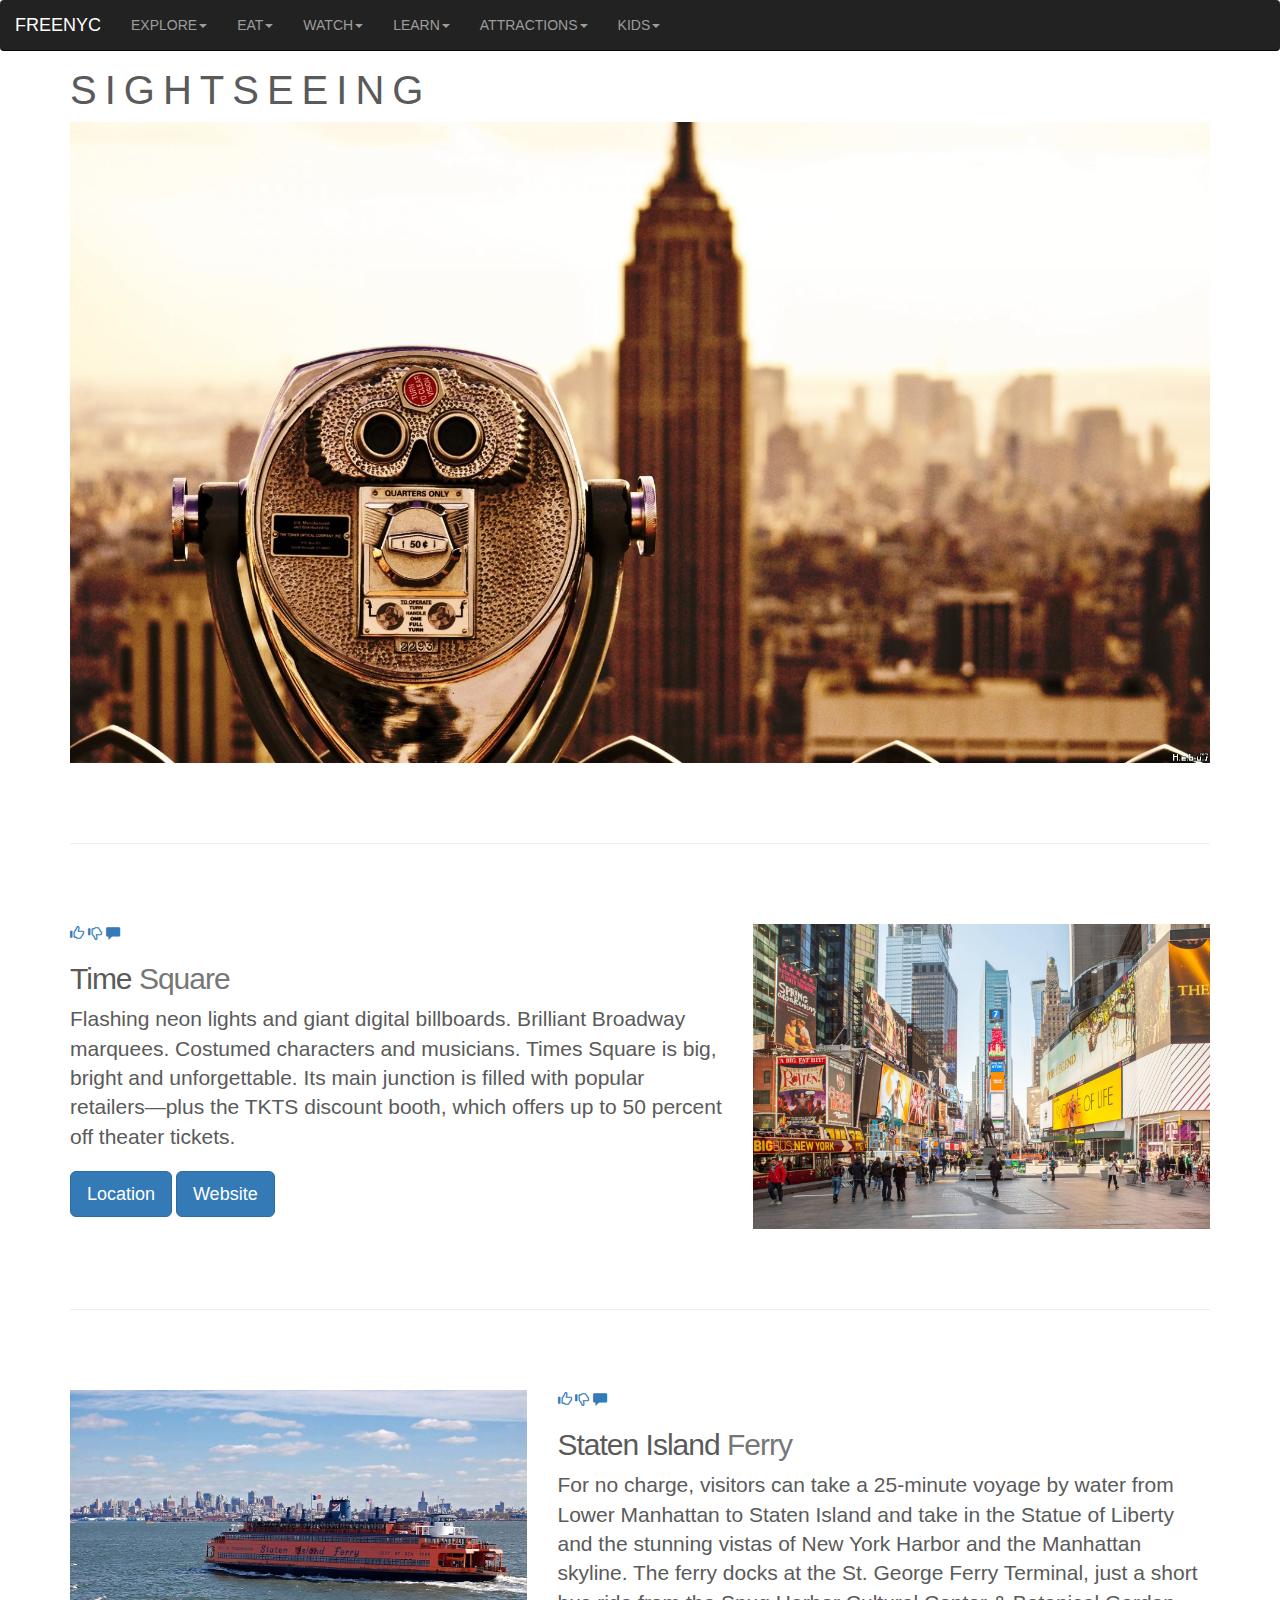
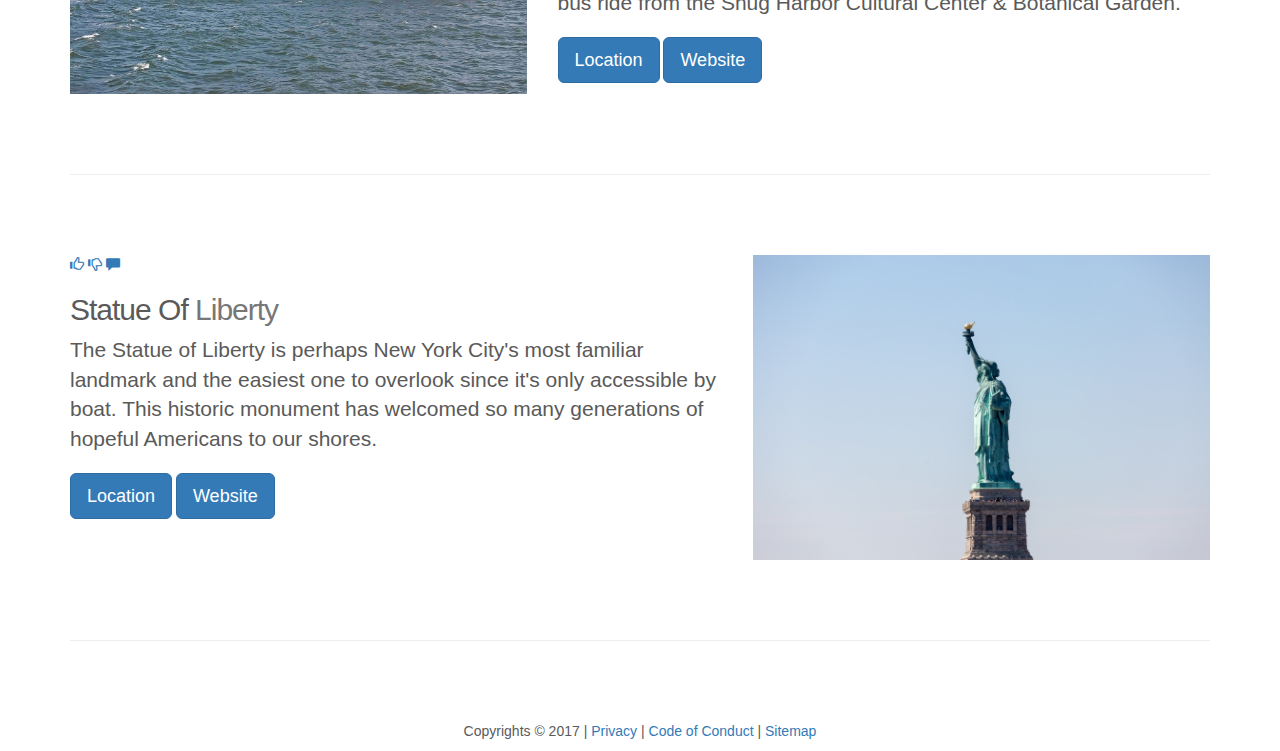
<file: bootstrap-3.3.7-dist/Sightseeing.html>
<!DOCTYPE html>
<html lang="en">
  <head>
    <meta charset="utf-8">
    <meta http-equiv="X-UA-Compatible" content="IE=edge">
    <meta name="viewport" content="width=device-width, initial-scale=1">
    <!-- The above 3 meta tags *must* come first in the head; any other head content must come *after* these tags -->
    <title>FREENYC</title>

    <!-- Bootstrap -->
    <link href="css/bootstrap.min.css" rel="stylesheet">
    <link href="carousel.css" rel="stylesheet">

    <!-- HTML5 shim and Respond.js for IE8 support of HTML5 elements and media queries -->
    <!-- WARNING: Respond.js doesn't work if you view the page via file:// -->
    <!--[if lt IE 9]>
      <script src="https://oss.maxcdn.com/html5shiv/3.7.3/html5shiv.min.js"></script>
      <script src="https://oss.maxcdn.com/respond/1.4.2/respond.min.js"></script>
    <![endif]-->
  </head>
  <body>
    <div class="navbar-wrapper">
      <div class="container">
          
       <nav class="navbar navbar-inverse navbar-fixed-top">
          <div class="container">
            <div class="navbar-header">
              <button type="button" class="navbar-toggle collapsed" data-toggle="collapse" data-target="#navbar" aria-expanded="false" aria-controls="navbar">
                <span class="sr-only">Toggle navigation</span>
                <span class="icon-bar"></span>
                <span class="icon-bar"></span>
                <span class="icon-bar"></span>
              </button>
              <a class="navbar-brand" href="index.html">FREENYC</a>
            </div>
            <div id="navbar" class="navbar-collapse collapse">
              <ul class="nav navbar-nav">
                  <li><a href="#" class="dropdown-toggle" data-toggle="dropdown" role="button" aria-haspopup="true" aria-expanded="false">EXPLORE<span class="caret"></span></a>
                    <ul class="dropdown-menu">
                    <li><a href="Sightseeing.html">Sightseeing</a></li>
                    <li><a href="#">Outdoors</a></li>
                    <li><a href="#">EscapeRooms</a></li>
                    </ul>
                  </li>
                  
                <li><a href="#"class="dropdown-toggle" data-toggle="dropdown" role="button" aria-haspopup="true" aria-expanded="false">EAT<span class="caret">
                    </span></a>
                         <ul class="dropdown-menu">
                    <li><a href="Internationalfood.html">International Food</a></li>
                    <li><a href="#">Sweets</a></li>
                    <li><a href="#">Dining Experiences</a></li>
                    <li><a href="#">Drinks</a></li>
                    </ul>
                  </li>
                <li><a href="#" class="dropdown-toggle" data-toggle="dropdown" role="button" aria-haspopup="true" aria-expanded="false">WATCH<span class="caret">
                    </span></a>
                    <ul class="dropdown-menu">
                    <li><a href="Comedyshows.html">Comedy Shows</a></li>
                    <li><a href="#">Live Music</a></li>
                    <li><a href="#">Movies</a></li>
                    </ul>
                </li>
                <li><a href="#" class="dropdown-toggle" data-toggle="dropdown" role="button" aria-haspopup="true" aria-expanded="false">LEARN<span class="caret">
                    </span></a>
                    <ul class="dropdown-menu">
                    <li><a href="History.html">History</a></li>
                    <li><a href="#">Art Classes</a></li>
                    <li><a href="#">Dance Classes</a></li>
                    <li><a href="#">Acrobatics Classes</a></li>
                    </ul>
                  </li>
                 <li><a href="#" class="dropdown-toggle" data-toggle="dropdown" role="button" aria-haspopup="true" aria-expanded="false">ATTRACTIONS<span class="caret">
                    </span></a>
                    <ul class="dropdown-menu">
                     <li><a href="attractions.html"> Main Attractions </a></li>
                    <li><a href="#">Grand Central Terminal</a></li>
                    <li><a href="#">New York Botanical Garden</a></li>
                    <li><a href="#">One World Observatory</a></li>
                    </li>
              </ul>
                </li>
               <li><a href="#" class="dropdown-toggle" data-toggle="dropdown" role="button" aria-haspopup="true" aria-expanded="false">KIDS<span class="caret">
                    </span></a>
                    <ul class="dropdown-menu">
                     <li><a href="bronxzoo.html">Bronx Zoo</a></li>
                    <li><a href="#">Aquarium</a></li>
                    <li><a href="#">Library</a></li>
                    <li><a href="#">Arts</a></li>
                    </li>
            <div class=" navbar-form navbar-right col-sm-4">
          <div class="input-group">
            <input type="text" class="form-control" placeholder="Search">
            <span class="input-group-btn">
              <button type="submit" class="btn btn-default"><span class="glyphicon glyphicon-search"></span></button>
            </span>
          </div><!-- /input-group -->

            </div><!-- /.navbar-collapse -->
          </div><!--/.container-->
        </div>
          </nav>
        </div>
    </div>
      
       <div class="container">
        <div class="title">
       <h1>SIGHTSEEING</h1>
          </div>
      <img class="img-responsive" src="Explore/Sightseeing/Sightseeingimage.jpg">
           
           <hr class="featurette-divider">

      <div class="row featurette">
        <div class="col-md-7">
          <a href="#"><span class="glyphicon glyphicon-thumbs-up"></span></a>
          <a href="#"><span class="glyphicon glyphicon-thumbs-down"></span></a>
          <a href="#"><span class="glyphicon glyphicon-comment"></span></a>
          <h2 class="featurette-heading">Time <span class="text-muted">Square</span></h2>
          <p class="lead">Flashing neon lights and giant digital billboards. Brilliant Broadway marquees. Costumed characters and musicians. Times Square is big, bright and unforgettable. Its main junction is filled with popular retailers—plus the TKTS discount booth, which offers up to 50 percent off theater tickets. </p>
            
            <p><a class="btn btn-lg btn-primary" href="https://www.google.com/maps/place/Times+Square/@40.758895,-73.9873197,17z/data=!3m1!4b1!4m5!3m4!1s0x89c25855c6480299:0x55194ec5a1ae072e!8m2!3d40.758895!4d-73.985131" role="button">Location</a>
             
            <a class="btn btn-lg btn-primary" href="http://www.timessquarenyc.org/index.aspx" role="button">Website</a>
            </p>
        </div>
        <div class="col-md-5">
          <img class="featurette-image img-responsive center-block" src="Explore/Sightseeing/TimeSquare.jpg" alt="Time Square">
        </div>
      </div>

      <hr class="featurette-divider">

      <div class="row featurette">
        <div class="col-md-7 col-md-push-5">
          <a href="#"><span class="glyphicon glyphicon-thumbs-up"></span></a>
          <a href="#"><span class="glyphicon glyphicon-thumbs-down"></span></a>
          <a href="#"><span class="glyphicon glyphicon-comment"></span></a>
          <h2 class="featurette-heading">Staten Island <span class="text-muted">Ferry</span></h2>
          <p class="lead">For no charge, visitors can take a 25-minute voyage by water from Lower Manhattan to Staten Island and take in the Statue of Liberty and the stunning vistas of New York Harbor and the Manhattan skyline. The ferry docks at the St. George Ferry Terminal, just a short bus ride from the Snug Harbor Cultural Center & Botanical Garden.</p>
            
            <p><a class="btn btn-lg btn-primary" href="https://www.google.com/maps/place/Whitehall+Terminal/@40.7010306,-74.0152573,17z/data=!3m1!4b1!4m5!3m4!1s0x89c25a13429ffc47:0x65b6e24de222eb6!8m2!3d40.7010306!4d-74.0130686" role="button">Location</a>
             
            <a class="btn btn-lg btn-primary" href="http://www.siferry.com/" role="button">Website</a>
            </p>
        </div>
        <div class="col-md-5 col-md-pull-7">
          <img class="featurette-image img-responsive center-block" src="Explore/Sightseeing/StatenIslandFerry.jpg" alt="Staten Island Ferry">
        </div>
      </div>

      <hr class="featurette-divider">

      <div class="row featurette">
        <div class="col-md-7">
          <a href="#"><span class="glyphicon glyphicon-thumbs-up"></span></a>
          <a href="#"><span class="glyphicon glyphicon-thumbs-down"></span></a>
          <a href="#"><span class="glyphicon glyphicon-comment"></span></a>
          <h2 class="featurette-heading">Statue Of <span class="text-muted">Liberty</span></h2>
          <p class="lead">The Statue of Liberty is perhaps New York City's most familiar landmark and the easiest one to overlook since it's only accessible by boat. This historic monument has welcomed so many generations of hopeful Americans to our shores.</p>
            
            <p><a class="btn btn-lg btn-primary" href="https://www.google.com/maps/place/Statue+of+Liberty+National+Monument/@40.6892494,-74.0466891,17z/data=!3m1!4b1!4m5!3m4!1s0x89c25090129c363d:0x40c6a5770d25022b!8m2!3d40.6892494!4d-74.0445004" role="button">Location</a>
             
            <a class="btn btn-lg btn-primary" href="https://www.nps.gov/stli/index.htm" role="button">Website</a>
            </p>
        </div>
        <div class="col-md-5">
          <img class="featurette-image img-responsive center-block" src="Explore/Sightseeing/StatueOfLiberty.jpg" alt="Statue Of Liberty">
        </div>
      </div>

      <hr class="featurette-divider">
        
      </div>
          
      
       <!-- FOOTER -->
      <!-- Site footer -->
      <footer class="footer">
        <p class="text-center"> Copyrights &#169; 2017 | <a href="#">Privacy</a> | <a href="#">Code of Conduct </a> | <a href="#">Sitemap</a> </p>
      </footer>
    
      

    <!-- jQuery (necessary for Bootstrap's JavaScript plugins) -->
    <script src="https://ajax.googleapis.com/ajax/libs/jquery/1.12.4/jquery.min.js"></script>
    <!-- Include all compiled plugins (below), or include individual files as needed -->
    <script src="js/bootstrap.min.js"></script>
  </body>
</html>
</file>
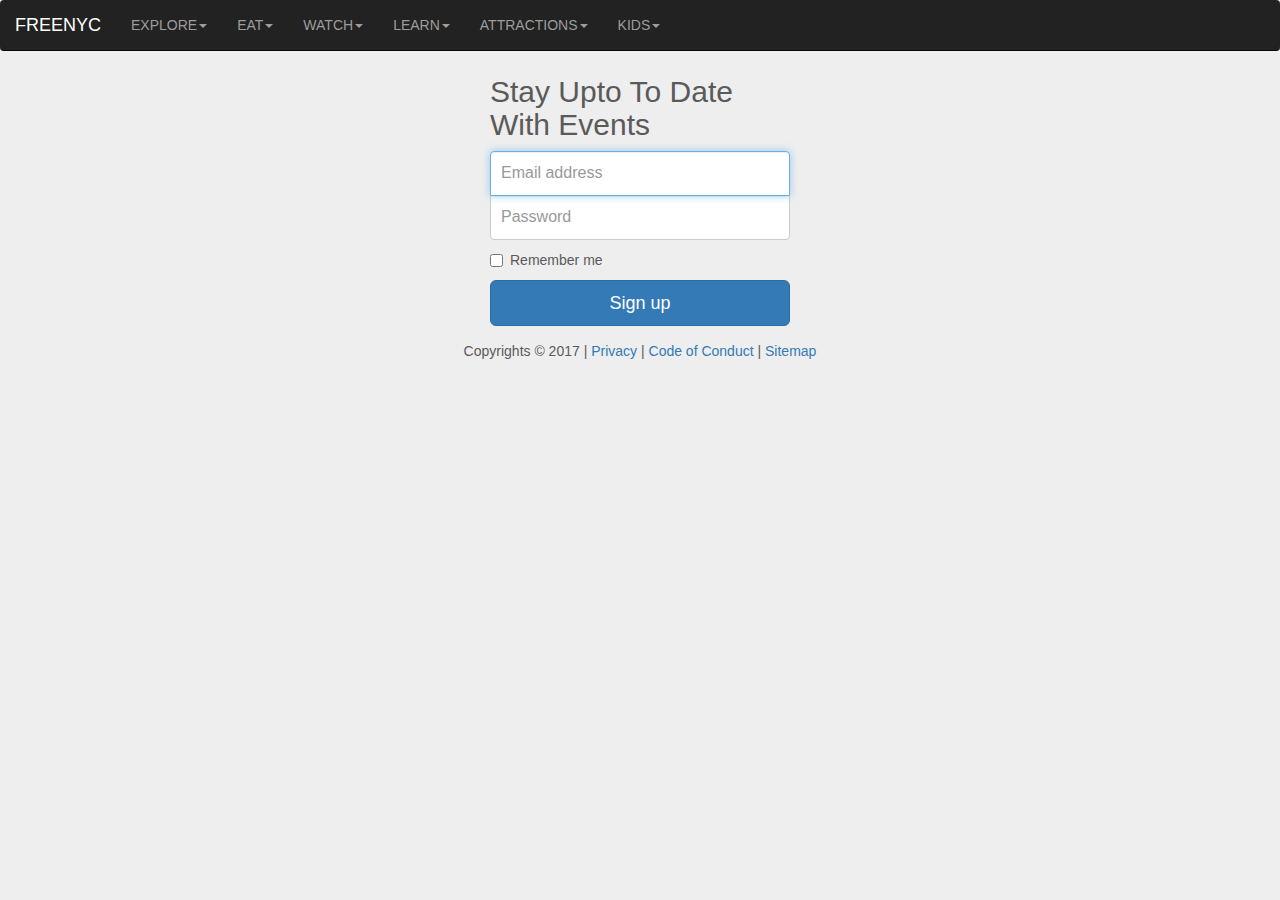
<file: bootstrap-3.3.7-dist/SignUp.html>
<!DOCTYPE html>
<html lang="en">
  <head>
    <meta charset="utf-8">
    <meta http-equiv="X-UA-Compatible" content="IE=edge">
    <meta name="viewport" content="width=device-width, initial-scale=1">
    <!-- The above 3 meta tags *must* come first in the head; any other head content must come *after* these tags -->
    <title>FREENYC</title>

    <!-- Bootstrap -->
    <link href="css/bootstrap.min.css" rel="stylesheet">
     <!-- Custom styles for this template -->
    <link href="carousel.css" rel="stylesheet">
    <link href="Signup.css" rel="stylesheet">

    <!-- HTML5 shim and Respond.js for IE8 support of HTML5 elements and media queries -->
    <!-- WARNING: Respond.js doesn't work if you view the page via file:// -->
    <!--[if lt IE 9]>
      <script src="https://oss.maxcdn.com/html5shiv/3.7.3/html5shiv.min.js"></script>
      <script src="https://oss.maxcdn.com/respond/1.4.2/respond.min.js"></script>
    <![endif]-->
  </head>
<body>
    <div class="navbar-wrapper">
      <div class="container">
          
       <nav class="navbar navbar-inverse navbar-fixed-top">
          <div class="container">
            <div class="navbar-header">
              <button type="button" class="navbar-toggle collapsed" data-toggle="collapse" data-target="#navbar" aria-expanded="false" aria-controls="navbar">
                <span class="sr-only">Toggle navigation</span>
                <span class="icon-bar"></span>
                <span class="icon-bar"></span>
                <span class="icon-bar"></span>
              </button>
              <a class="navbar-brand" href="index.html">FREENYC</a>
            </div>
            <div id="navbar" class="navbar-collapse collapse">
              <ul class="nav navbar-nav">
                  <li><a href="#" class="dropdown-toggle" data-toggle="dropdown" role="button" aria-haspopup="true" aria-expanded="false">EXPLORE<span class="caret"></span></a>
                    <ul class="dropdown-menu">
                    <li><a href="Sightseeing.html">Sightseeing</a></li>
                    <li><a href="#">Outdoors</a></li>
                    <li><a href="#">EscapeRooms</a></li>
                    </ul>
                  </li>
                  
                <li><a href="#"class="dropdown-toggle" data-toggle="dropdown" role="button" aria-haspopup="true" aria-expanded="false">EAT<span class="caret">
                    </span></a>
                         <ul class="dropdown-menu">
                    <li><a href="Internationalfood.html">International Food</a></li>
                    <li><a href="#">Sweets</a></li>
                    <li><a href="#">Dining Experiences</a></li>
                    <li><a href="#">Drinks</a></li>
                    </ul>
                  </li>
                <li><a href="#" class="dropdown-toggle" data-toggle="dropdown" role="button" aria-haspopup="true" aria-expanded="false">WATCH<span class="caret">
                    </span></a>
                    <ul class="dropdown-menu">
                    <li><a href="Comedyshows.html">Comedy Shows</a></li>
                    <li><a href="#">Live Music</a></li>
                    <li><a href="#">Movies</a></li>
                    </ul>
                </li>
                <li><a href="#" class="dropdown-toggle" data-toggle="dropdown" role="button" aria-haspopup="true" aria-expanded="false">LEARN<span class="caret">
                    </span></a>
                    <ul class="dropdown-menu">
                    <li><a href="History.html">History</a></li>
                    <li><a href="#">Art Classes</a></li>
                    <li><a href="#">Dance Classes</a></li>
                    <li><a href="#">Acrobatics Classes</a></li>
                    </ul>
                  </li>
                <li><a href="#" class="dropdown-toggle" data-toggle="dropdown" role="button" aria-haspopup="true" aria-expanded="false">ATTRACTIONS<span class="caret">
                    </span></a>
                    <ul class="dropdown-menu">
                     <li><a href="attractions.html"> Main Attractions </a></li>
                    <li><a href="#">Grand Central Terminal</a></li>
                    <li><a href="#">New York Botanical Garden</a></li>
                    <li><a href="#">One World Observatory</a></li>
                    </li>
              </ul>
                </li>
               <li><a href="#" class="dropdown-toggle" data-toggle="dropdown" role="button" aria-haspopup="true" aria-expanded="false">KIDS<span class="caret">
                    </span></a>
                    <ul class="dropdown-menu">
                     <li><a href="bronxzoo.html">Bronx Zoo</a></li>
                    <li><a href="#">Aquarium</a></li>
                    <li><a href="#">Library</a></li>
                    <li><a href="#">Arts</a></li>
                    </li>
            <div class=" navbar-form navbar-right col-sm-4">
          <div class="input-group">
            <input type="text" class="form-control" placeholder="Search">
            <span class="input-group-btn">
              <button type="submit" class="btn btn-default"><span class="glyphicon glyphicon-search"></span></button>
            </span>
          </div><!-- /input-group -->

            </div><!-- /.navbar-collapse -->
          </div><!--/.container-->
        </div>
          </nav>
        </div>
    </div>
    
    <div class="container">

      <form class="form-signin">
        <h2 class="form-signin-heading">Stay Upto To Date With Events</h2>
        <label for="inputEmail" class="sr-only">Email address</label>
        <input type="email" id="inputEmail" class="form-control" placeholder="Email address" required autofocus>
        <label for="inputPassword" class="sr-only">Password</label>
        <input type="password" id="inputPassword" class="form-control" placeholder="Password" required>
        <div class="checkbox">
          <label>
            <input type="checkbox" value="remember-me"> Remember me
          </label>
        </div>
        <button class="btn btn-lg btn-primary btn-block" type="submit">Sign up</button>
      </form>

    </div> <!-- /container -->

    
    <!-- FOOTER -->
      <!-- Site footer -->
      <footer class="footer">
        <p class="text-center"> Copyrights &#169; 2017 | <a href="#">Privacy</a> | <a href="#">Code of Conduct </a> | <a href="#">Sitemap</a> </p>
      </footer>

    <!-- jQuery (necessary for Bootstrap's JavaScript plugins) -->
    <script src="https://ajax.googleapis.com/ajax/libs/jquery/1.12.4/jquery.min.js"></script>
    <!-- Include all compiled plugins (below), or include individual files as needed -->
    <script src="js/bootstrap.min.js"></script>
    </body>
</html>
</file>
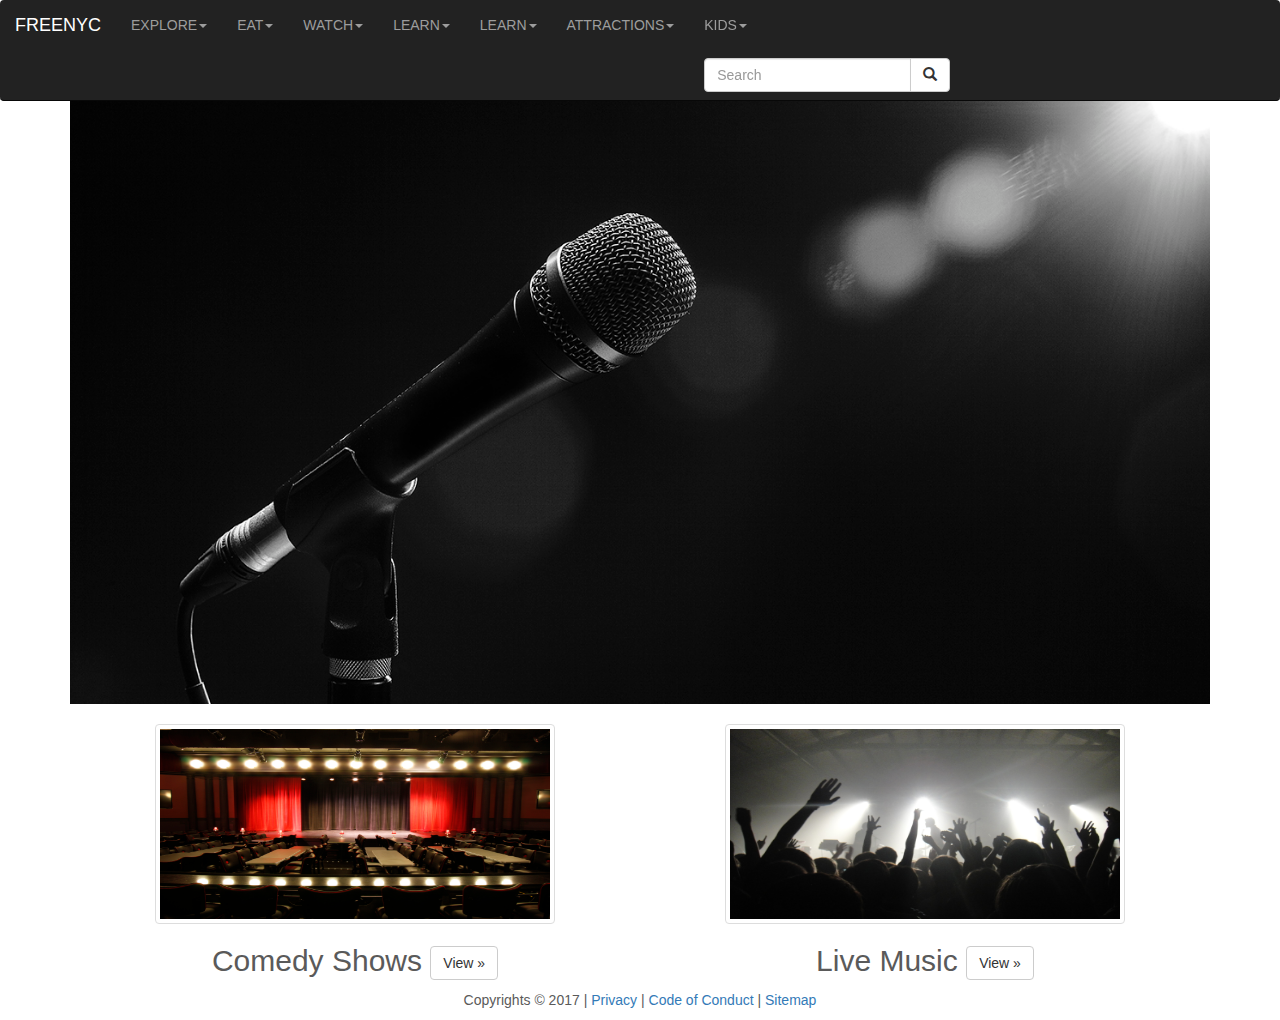
<file: bootstrap-3.3.7-dist/Watch.html>
<!DOCTYPE html>
<html lang="en">
  <head>
    <meta charset="utf-8">
    <meta http-equiv="X-UA-Compatible" content="IE=edge">
    <meta name="viewport" content="width=device-width, initial-scale=1">
    <!-- The above 3 meta tags *must* come first in the head; any other head content must come *after* these tags -->
    <title>FREENYC</title>

    <!-- Bootstrap -->
    <link href="css/bootstrap.min.css" rel="stylesheet">
    <link href="carousel.css" rel="stylesheet">

    <!-- HTML5 shim and Respond.js for IE8 support of HTML5 elements and media queries -->
    <!-- WARNING: Respond.js doesn't work if you view the page via file:// -->
    <!--[if lt IE 9]>
      <script src="https://oss.maxcdn.com/html5shiv/3.7.3/html5shiv.min.js"></script>
      <script src="https://oss.maxcdn.com/respond/1.4.2/respond.min.js"></script>
    <![endif]-->
  </head>
  <body>
    <div class="navbar-wrapper">
      <div class="container">
          
       <nav class="navbar navbar-inverse navbar-static-top navbar-fixed-top style="background-color: #e3f2fd";">
          <div class="container">
            <div class="navbar-header">
              <button type="button" class="navbar-toggle collapsed" data-toggle="collapse" data-target="#navbar" aria-expanded="false" aria-controls="navbar">
                <span class="sr-only">Toggle navigation</span>
                <span class="icon-bar"></span>
                <span class="icon-bar"></span>
                <span class="icon-bar"></span>
              </button>
              <a class="navbar-brand" href="index.html">FREENYC</a>
            </div>
            <div id="navbar" class="navbar-collapse collapse">
              <ul class="nav navbar-nav">
                  <li><a href="#" class="dropdown-toggle" data-toggle="dropdown" role="button" aria-haspopup="true" aria-expanded="false">EXPLORE<span class="caret"></span></a>
                    <ul class="dropdown-menu">
                    <li><a href="Sightseeing.html">Sightseeing</a></li>
                    <li><a href="#">Outdoors</a></li>
                    <li><a href="#">EscapeRooms</a></li>
                    </ul>
                  </li>
                  
                <li><a href="#"class="dropdown-toggle" data-toggle="dropdown" role="button" aria-haspopup="true" aria-expanded="false">EAT<span class="caret">
                    </span></a>
                         <ul class="dropdown-menu">
                    <li><a href="Internationalfood.html">International Food</a></li>
                    <li><a href="#">Sweets</a></li>
                    <li><a href="#">Dining Experiences</a></li>
                    <li><a href="#">Drinks</a></li>
                    </ul>
                  </li>
                <li><a href="#" class="dropdown-toggle" data-toggle="dropdown" role="button" aria-haspopup="true" aria-expanded="false">WATCH<span class="caret">
                    </span></a>
                    <ul class="dropdown-menu">
                    <li><a href="Comedyshows.html">Comedy Shows</a></li>
                    <li><a href="#">Live Music</a></li>
                    <li><a href="#">Movies</a></li>
                    </ul>
                </li>
                <li><a href="#" class="dropdown-toggle" data-toggle="dropdown" role="button" aria-haspopup="true" aria-expanded="false">LEARN<span class="caret">
                    </span></a>
                    <ul class="dropdown-menu">
                    <li><a href="History.html">History</a></li>
                    <li><a href="#">Art Classes</a></li>
                    <li><a href="#">Dance Classes</a></li>
                    <li><a href="#">Acrobatics Classes</a></li>
                    </ul>
                  </li>
                 <li><a href="#" class="dropdown-toggle" data-toggle="dropdown" role="button" aria-haspopup="true" aria-expanded="false">LEARN<span class="caret">
                    </span></a>
                    <ul class="dropdown-menu">
                    <li><a href="History.html">History</a></li>
                    <li><a href="#">Art Classes</a></li>
                    <li><a href="#">Dance Classes</a></li>
                    <li><a href="#">Acrobatics Classes</a></li>
                    </ul>
                  </li>
                <li><a href="#" class="dropdown-toggle" data-toggle="dropdown" role="button" aria-haspopup="true" aria-expanded="false">ATTRACTIONS<span class="caret">
                    </span></a>
                    <ul class="dropdown-menu">
                    <li><a href="attractions.html"> Main Attractions </a></li>
                    <li><a href="#">Grand Central Terminal</a></li>
                    <li><a href="#">New York Botanical Garden</a></li>
                    <li><a href="#">One World Observatory</a></li>
                    </li>
              </ul>
              <li><a href="#" class="dropdown-toggle" data-toggle="dropdown" role="button" aria-haspopup="true" aria-expanded="false">KIDS<span class="caret">
                    </span></a>
                    <ul class="dropdown-menu">
                     <li><a href="bronxzoo.html">Bronx Zoo</a></li>
                    <li><a href="#">Aquarium</a></li>
                    <li><a href="#">Library</a></li>
                    <li><a href="#">Arts</a></li>
                    </li>
              </ul>
            <div class=" navbar-form navbar-right col-sm-4">
          <div class="input-group">
            <input type="text" class="form-control" placeholder="Search">
            <span class="input-group-btn">
              <button type="submit" class="btn btn-default"><span class="glyphicon glyphicon-search"></span></button>
            </span>
          </div><!-- /input-group -->

            </div><!-- /.navbar-collapse -->
          </div><!--/.container-->
        </div>
          </nav>
        </div>
    </div>
      
    <div class="container">
        
      <div class="title">
      <h2>WATCH</h2>
        </div>
        
      <img class="img-responsive" src="Watch/Watch.jpg">
        
         <div class="container-fluid">  
          <div class="row">
           <div class="watch col-lg-6">
          <img class="img-thumbnail" src="Watch/ComedyShows.jpg" alt="Comedy Shows" width="400" height="200">
          <h2>Comedy Shows <a class="btn btn-default" href="Comedyshows.html" role="button">View &raquo;</a></h2>
           </div><!-- /.col-lg-6 -->
            <div class="watch col-lg-6">
          <img class="img-thumbnail" src="Watch/LiveMusic.jpg" alt="Live Music" width="400" height="200">
          <h2>Live Music <a class="btn btn-default" href="#" role="button">View &raquo;</a></h2>
           </div><!-- /.col-lg-6 -->
            </div><!-- /.row -->
          </div>
          <!-- Site footer -->
      <footer class="footer">
        <p class="text-center"> Copyrights &#169; 2017 | <a href="#">Privacy</a> | <a href="#">Code of Conduct </a> | <a href="#">Sitemap</a> </p>
      </footer>
      
      </div> 


    <!-- jQuery (necessary for Bootstrap's JavaScript plugins) -->
    <script src="https://ajax.googleapis.com/ajax/libs/jquery/1.12.4/jquery.min.js"></script>
    <!-- Include all compiled plugins (below), or include individual files as needed -->
    <script src="js/bootstrap.min.js"></script>
  </body>
</html>
</file>
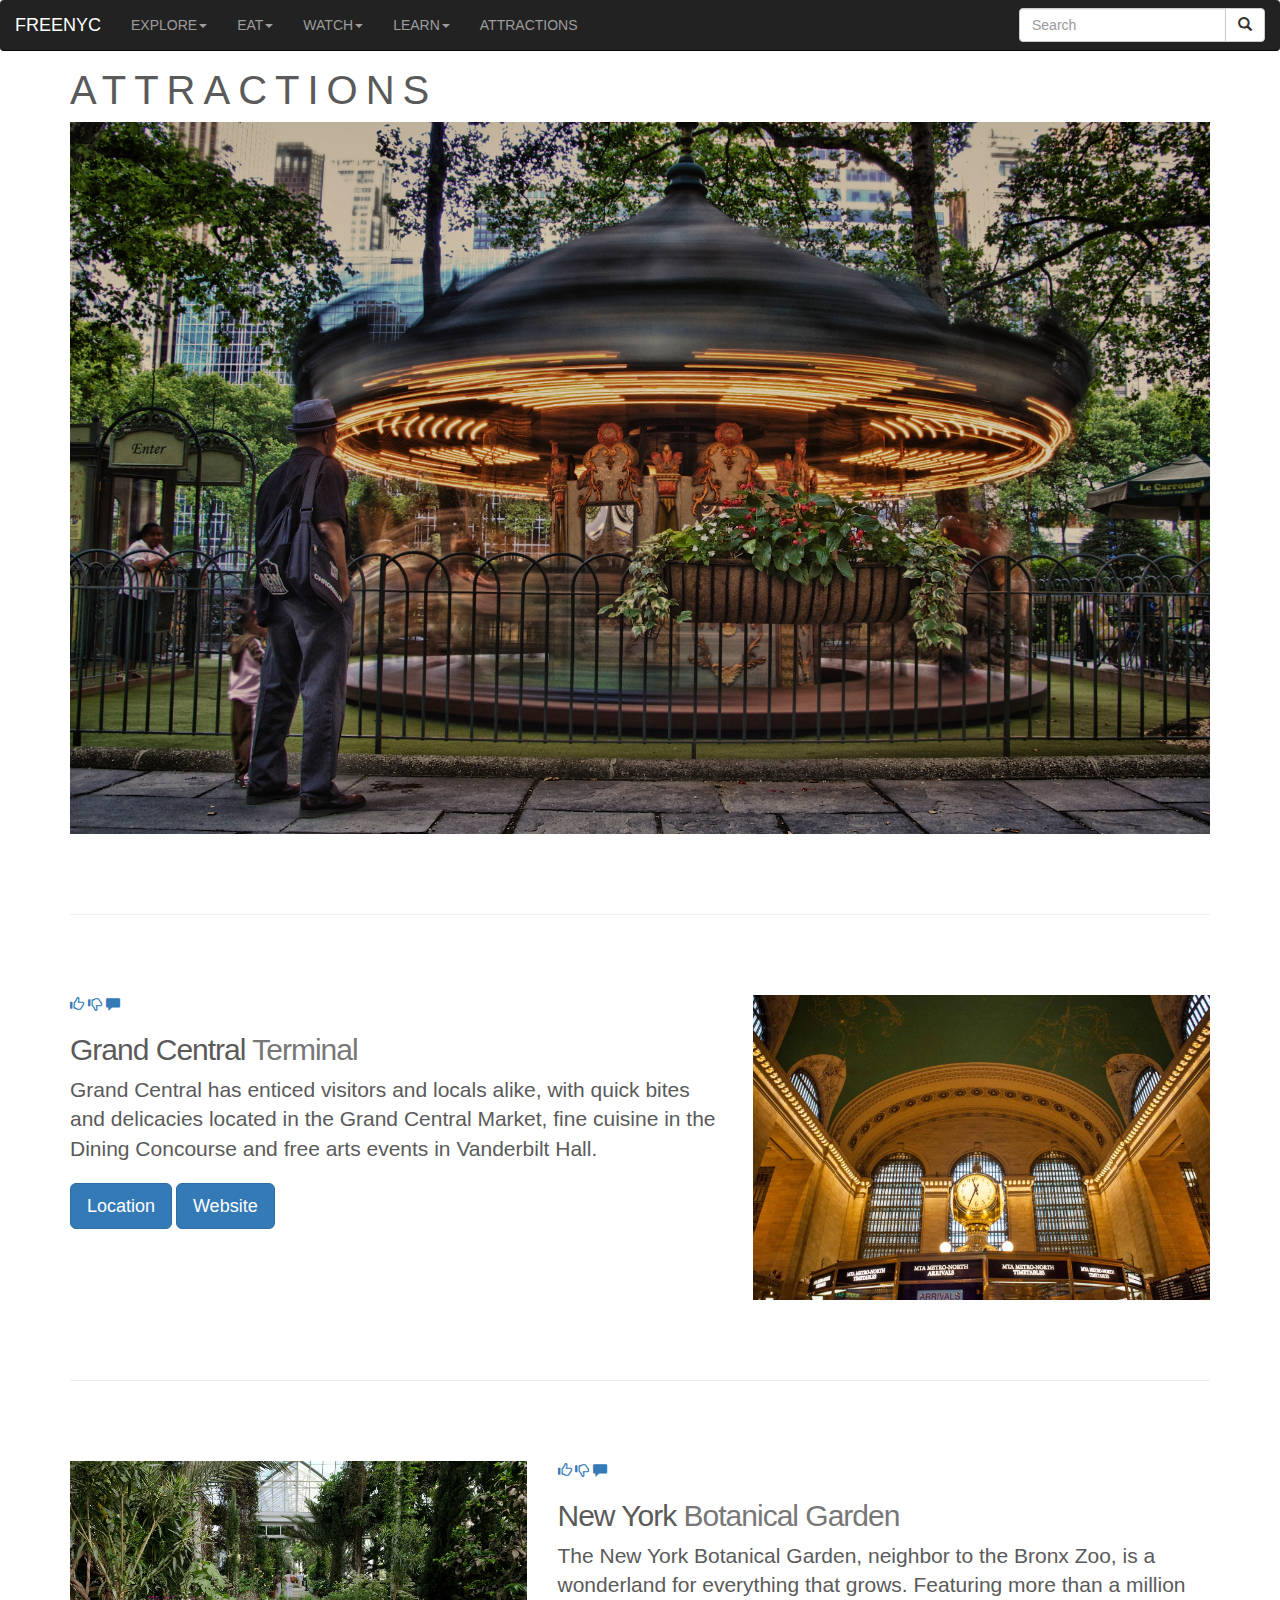
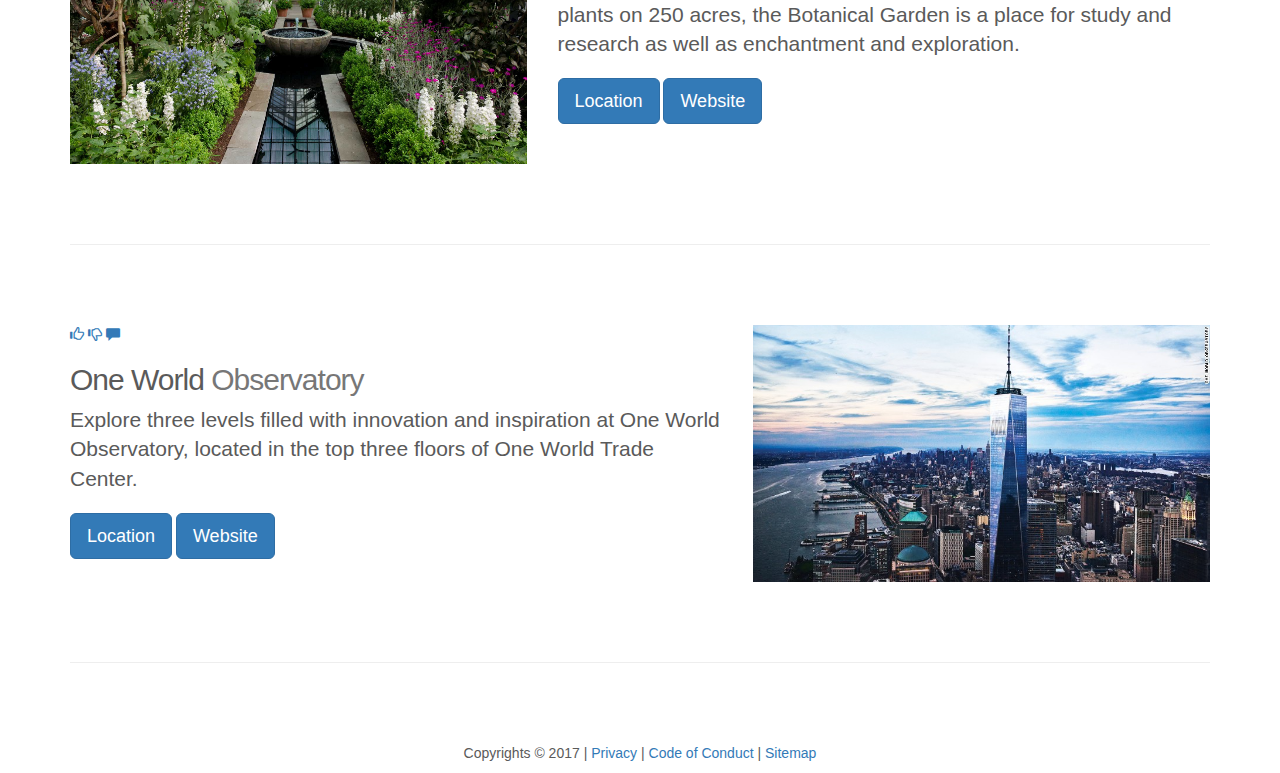
<file: bootstrap-3.3.7-dist/bootstrap-3.3.7-dist/Attractions.html>
<!DOCTYPE html>
<html lang="en">
  <head>
    <meta charset="utf-8">
    <meta http-equiv="X-UA-Compatible" content="IE=edge">
    <meta name="viewport" content="width=device-width, initial-scale=1">
    <!-- The above 3 meta tags *must* come first in the head; any other head content must come *after* these tags -->
    <title>FREENYC</title>

    <!-- Bootstrap -->
    <link href="css/bootstrap.min.css" rel="stylesheet">
    <link href="carousel.css" rel="stylesheet">

    <!-- HTML5 shim and Respond.js for IE8 support of HTML5 elements and media queries -->
    <!-- WARNING: Respond.js doesn't work if you view the page via file:// -->
    <!--[if lt IE 9]>
      <script src="https://oss.maxcdn.com/html5shiv/3.7.3/html5shiv.min.js"></script>
      <script src="https://oss.maxcdn.com/respond/1.4.2/respond.min.js"></script>
    <![endif]-->
  </head>
  <body>
    <div class="navbar-wrapper">
      <div class="container">
          
       <nav class="navbar navbar-inverse navbar-static-top navbar-fixed-top style="background-color: #e3f2fd";">
          <div class="container">
            <div class="navbar-header">
              <button type="button" class="navbar-toggle collapsed" data-toggle="collapse" data-target="#navbar" aria-expanded="false" aria-controls="navbar">
                <span class="sr-only">Toggle navigation</span>
                <span class="icon-bar"></span>
                <span class="icon-bar"></span>
                <span class="icon-bar"></span>
              </button>
              <a class="navbar-brand" href="index.html">FREENYC</a>
            </div>
            <div id="navbar" class="navbar-collapse collapse">
              <ul class="nav navbar-nav">
                  <li><a href="#" class="dropdown-toggle" data-toggle="dropdown" role="button" aria-haspopup="true" aria-expanded="false">EXPLORE<span class="caret"></span></a>
                    <ul class="dropdown-menu">
                    <li><a href="Sightseeing.html">Sightseeing</a></li>
                    <li><a href="#">Outdoors</a></li>
                    <li><a href="#">EscapeRooms</a></li>
                    </ul>
                  </li>
                  
                <li><a href="#"class="dropdown-toggle" data-toggle="dropdown" role="button" aria-haspopup="true" aria-expanded="false">EAT<span class="caret">
                    </span></a>
                         <ul class="dropdown-menu">
                    <li><a href="Internationalfood.html">International Food</a></li>
                    <li><a href="#">Sweets</a></li>
                    <li><a href="#">Dining Experiences</a></li>
                    <li><a href="#">Drinks</a></li>
                    </ul>
                  </li>
                <li><a href="#" class="dropdown-toggle" data-toggle="dropdown" role="button" aria-haspopup="true" aria-expanded="false">WATCH<span class="caret">
                    </span></a>
                    <ul class="dropdown-menu">
                    <li><a href="Comedyshows.html">Comedy Shows</a></li>
                    <li><a href="#">Live Music</a></li>
                    <li><a href="#">Movies</a></li>
                    </ul>
                </li>
                <li><a href="#" class="dropdown-toggle" data-toggle="dropdown" role="button" aria-haspopup="true" aria-expanded="false">LEARN<span class="caret">
                    </span></a>
                    <ul class="dropdown-menu">
                    <li><a href="History.html">History</a></li>
                    <li><a href="#">Art Classes</a></li>
                    <li><a href="#">Dance Classes</a></li>
                    <li><a href="#">Acrobatics Classes</a></li>
                    </ul>
                  </li>
                 <li><a href="Attractions.html">ATTRACTIONS</a>
                </li>
              </ul>
            <div class=" navbar-form navbar-right col-sm-4">
          <div class="input-group">
            <input type="text" class="form-control" placeholder="Search">
            <span class="input-group-btn">
              <button type="submit" class="btn btn-default"><span class="glyphicon glyphicon-search"></span></button>
            </span>
          </div><!-- /input-group -->

            </div><!-- /.navbar-collapse -->
          </div><!--/.container-->
        </div>
          </nav>
        </div>
    </div>
      
      <div class="container">
        <div class="title">
       <h1>ATTRACTIONS</h1>
          </div>
      <img class="img-responsive" src="Attractions/Attractions3.jpg">
          
           <hr class="featurette-divider">

      <div class="row featurette">
        <div class="col-md-7">
          <a href="#"><span class="glyphicon glyphicon-thumbs-up"></span></a>
          <a href="#"><span class="glyphicon glyphicon-thumbs-down"></span></a>
          <a href="#"><span class="glyphicon glyphicon-comment"></span></a>
          <h2 class="featurette-heading">Grand Central <span class="text-muted">Terminal</span></h2>
          <p class="lead">Grand Central has enticed visitors and locals alike, with quick bites and delicacies located in the Grand Central Market, fine cuisine in the Dining Concourse and free arts events in Vanderbilt Hall.</p>
          
         <p><a class="btn btn-lg btn-primary" href="https://www.google.com/maps/place/Grand+Central+Terminal/@40.7527262,-73.9794181,17z/data=!4m5!3m4!1s0x89c25a21fb011c85:0x37513b7f1821408b!8m2!3d40.7527262!4d-73.9772294" role="button">Location</a>
             
            <a class="btn btn-lg btn-primary" href="http://www.grandcentralterminal.com/" role="button">Website</a>
            </p>
        </div>
        <div class="col-md-5">
          <img class="featurette-image img-responsive center-block" src="Attractions/GrandCentralTerminal.jpg" alt="Grand Central Terminal">
        </div>
      </div>

      <hr class="featurette-divider">

      <div class="row featurette">
        <div class="col-md-7 col-md-push-5">
          <a href="#"><span class="glyphicon glyphicon-thumbs-up"></span></a>
          <a href="#"><span class="glyphicon glyphicon-thumbs-down"></span></a>
          <a href="#"><span class="glyphicon glyphicon-comment"></span></a>
          <h2 class="featurette-heading">New York <span class="text-muted">Botanical Garden</span></h2>
          <p class="lead">The New York Botanical Garden, neighbor to the Bronx Zoo, is a wonderland for everything that grows. Featuring more than a million plants on 250 acres, the Botanical Garden is a place for study and research as well as enchantment and exploration.</p>
            
            <p><a class="btn btn-lg btn-primary" href="https://www.google.com/maps/place/New+York+Botanical+Garden/@40.861704,-73.8825307,17z/data=!3m1!4b1!4m5!3m4!1s0x89c2f37cb80715c9:0xd73f5ca83441153f!8m2!3d40.861704!4d-73.880342" role="button">Location</a>
             
            <a class="btn btn-lg btn-primary" href="https://www.nybg.org/" role="button">Website</a>
            </p>
        </div>
        <div class="col-md-5 col-md-pull-7">
          <img class="featurette-image img-responsive center-block" src="Attractions/NewYorkBotanicalGarden.jpg" alt="New York Botanical Garden">
        </div>
      </div>

      <hr class="featurette-divider">

      <div class="row featurette">
        <div class="col-md-7">
          <a href="#"><span class="glyphicon glyphicon-thumbs-up"></span></a>
          <a href="#"><span class="glyphicon glyphicon-thumbs-down"></span></a>
          <a href="#"><span class="glyphicon glyphicon-comment"></span></a>
          <h2 class="featurette-heading">One World <span class="text-muted">Observatory</span></h2>
          <p class="lead">Explore three levels filled with innovation and inspiration at One World Observatory, located in the top three floors of One World Trade Center.</p>
            
            <p><a class="btn btn-lg btn-primary" href="https://www.google.com/maps/place/One+World+Observatory/@40.7133444,-74.0155564,17z/data=!3m1!4b1!4m5!3m4!1s0x89c25a1bd03f614d:0x8fe352941f469354!8m2!3d40.7133444!4d-74.0133677" role="button">Location</a>
             
            <a class="btn btn-lg btn-primary" href="https://oneworldobservatory.com/" role="button">Website</a>
            </p>
        </div>
        <div class="col-md-5">
          <img class="featurette-image img-responsive center-block" src="Attractions/OneWorldObservatory.jpg" alt="One World Observatory">
        </div>
      </div>

      <hr class="featurette-divider">
    
      </div>
          
           <!-- FOOTER -->
      <!-- Site footer -->
      <footer class="footer">
        <p class="text-center"> Copyrights &#169; 2017 | <a href="#">Privacy</a> | <a href="#">Code of Conduct </a> | <a href="#">Sitemap</a> </p>
      </footer>

    <!-- jQuery (necessary for Bootstrap's JavaScript plugins) -->
    <script src="https://ajax.googleapis.com/ajax/libs/jquery/1.12.4/jquery.min.js"></script>
    <!-- Include all compiled plugins (below), or include individual files as needed -->
    <script src="js/bootstrap.min.js"></script>
  </body>
</html>
</file>
<file: bootstrap-3.3.7-dist/carousel.css>
body {;
    color: #5a5a5a;}

.navbar-wrapper {
  position: absolute;
  top: 0;
  right: 0;
  left: 0;
    z-index: 20;}
.navbar-wrapper > .container {
  padding-right: 0;
  padding-left: 0;}

.navbar-wrapper .navbar {
  padding-right: 15px;
  padding-left: 15px;}

.navbar-wrapper .navbar .container {
  width: auto;}

.carousel {
  height: 500px;
    margin-bottom: 60px;}

.carousel-caption {
    z-index: 10;
    letter-spacing: 0.1em;
    text-shadow: 1px 1px 10px black, 2px 3px 10px black, -1px -1px 10px black;}

.carousel .item {
  height: 500px;}

.carousel-inner > .item > img {
vertical-align: middle;
  position: absolute;
  top: 0;
  left: 0;
  min-width: 100%;
  min-height:100%}


.container-fluid .col-lg-4 {
  
  text-align: center;
}

.container-fluid .col-lg-4 p {
  margin-right: 8px;
    margin-left: 8px;
    }

.container-fluid .col-lg-6{
   ;
  text-align: center}

.container-fluid .col-lg-6 p{ 
    margin-right: 8px;
    margin-left: 8px;}
h1{ text-transform: uppercase;
    letter-spacing: 0.2em;}

.img-thumbnail{min-height:100%;
   margin-top: 20px;}

img {
    vertical-align: middle;}
    
    .title h1{    font-size: 40px;
    padding-top: 48px;}

.featurette-divider {
  margin: 80px 0; /* Space out the Bootstrap <hr> more */
}


.featurette-heading {
  font-weight: 300;
  line-height: 1;
  letter-spacing: -1px;
}


@media (min-width: 768px) {
  /* Navbar positioning foo */
  .navbar-wrapper {
    margin-top: 20px;
  }
  .navbar-wrapper .container {
    padding-right: 15px;
    padding-left: 15px;
  }
  .navbar-wrapper .navbar {
    padding-right: 0;
    padding-left: 0;
  }

  /* The navbar becomes detached from the top, so we round the corners */
  .navbar-wrapper .navbar {
    border-radius: 4px;
  }

  /* Bump up size of carousel content */
  .carousel-caption p {
    margin-bottom: 20px;
    font-size: 21px;
    line-height: 1.4;
  }
</file>
<file: bootstrap-3.3.7-dist/Signup.css>
body {
  padding-top: 40px;
  padding-bottom: 40px;
  background-color: #eee;
}

.form-signin {
  max-width: 330px;
  padding: 15px;
  margin: 0 auto;
}
.form-signin .form-signin-heading,
.form-signin .checkbox {
  margin-bottom: 10px;
}
.form-signin .checkbox {
  font-weight: normal;
}
.form-signin .form-control {
  position: relative;
  height: auto;
  -webkit-box-sizing: border-box;
     -moz-box-sizing: border-box;
          box-sizing: border-box;
  padding: 10px;
  font-size: 16px;
}
.form-signin .form-control:focus {
  z-index: 2;
}
.form-signin input[type="email"] {
  margin-bottom: -1px;
  border-bottom-right-radius: 0;
  border-bottom-left-radius: 0;
}
.form-signin input[type="password"] {
  margin-bottom: 10px;
  border-top-left-radius: 0;
  border-top-right-radius: 0;
}
</file>
<file: bootstrap-3.3.7-dist/bootstrap-3.3.7-dist/carousel.css>
body {;
    color: #5a5a5a;}

h1{font-family: 'Julius Sans One', sans-serif; font-size: 80px}

.navbar-wrapper {
  position: absolute;
  top: 0;
  right: 0;
  left: 0;
    z-index: 20;}
.navbar-wrapper > .container {
  padding-right: 0;
  padding-left: 0;}

.navbar-wrapper .navbar {
  padding-right: 15px;
  padding-left: 15px;}

.navbar-wrapper .navbar .container {
  width: auto;}

.carousel {
  height: 500px;
    margin-bottom: 60px;}

.carousel-caption {
    z-index: 10;
    letter-spacing: 0.1em;
    text-shadow: 1px 1px 10px black, 2px 3px 10px black, -1px -1px 10px black;}

.carousel .item {
  height: 500px;}

.carousel-inner > .item > img {
vertical-align: middle;
  position: absolute;
  top: 0;
  left: 0;
  min-width: 100%;
  min-height:100%}


.container-fluid .col-lg-4 {
  
  text-align: center;
}

.container-fluid .col-lg-4 p {
  margin-right: 8px;
    margin-left: 8px;
    }

.container-fluid .col-lg-6{
   ;
  text-align: center}

.container-fluid .col-lg-6 p{ 
    margin-right: 8px;
    margin-left: 8px;}
h1{ text-transform: uppercase;
    letter-spacing: 0.2em;}

.img-thumbnail{min-height:100%;
   margin-top: 20px;}

img {
    vertical-align: middle;}
    
    .title h1{    font-size: 40px;
    padding-top: 48px;}

.featurette-divider {
  margin: 80px 0; /* Space out the Bootstrap <hr> more */
}


.featurette-heading {
  font-weight: 300;
  line-height: 1;
  letter-spacing: -1px;
}


@media (min-width: 768px) {
  /* Navbar positioning foo */
  .navbar-wrapper {
    margin-top: 20px;
  }
  .navbar-wrapper .container {
    padding-right: 15px;
    padding-left: 15px;
  }
  .navbar-wrapper .navbar {
    padding-right: 0;
    padding-left: 0;
  }

  /* The navbar becomes detached from the top, so we round the corners */
  .navbar-wrapper .navbar {
    border-radius: 4px;
  }

  /* Bump up size of carousel content */
  .carousel-caption p {
    margin-bottom: 20px;
    font-size: 21px;
    line-height: 1.4;
  }
</file>
